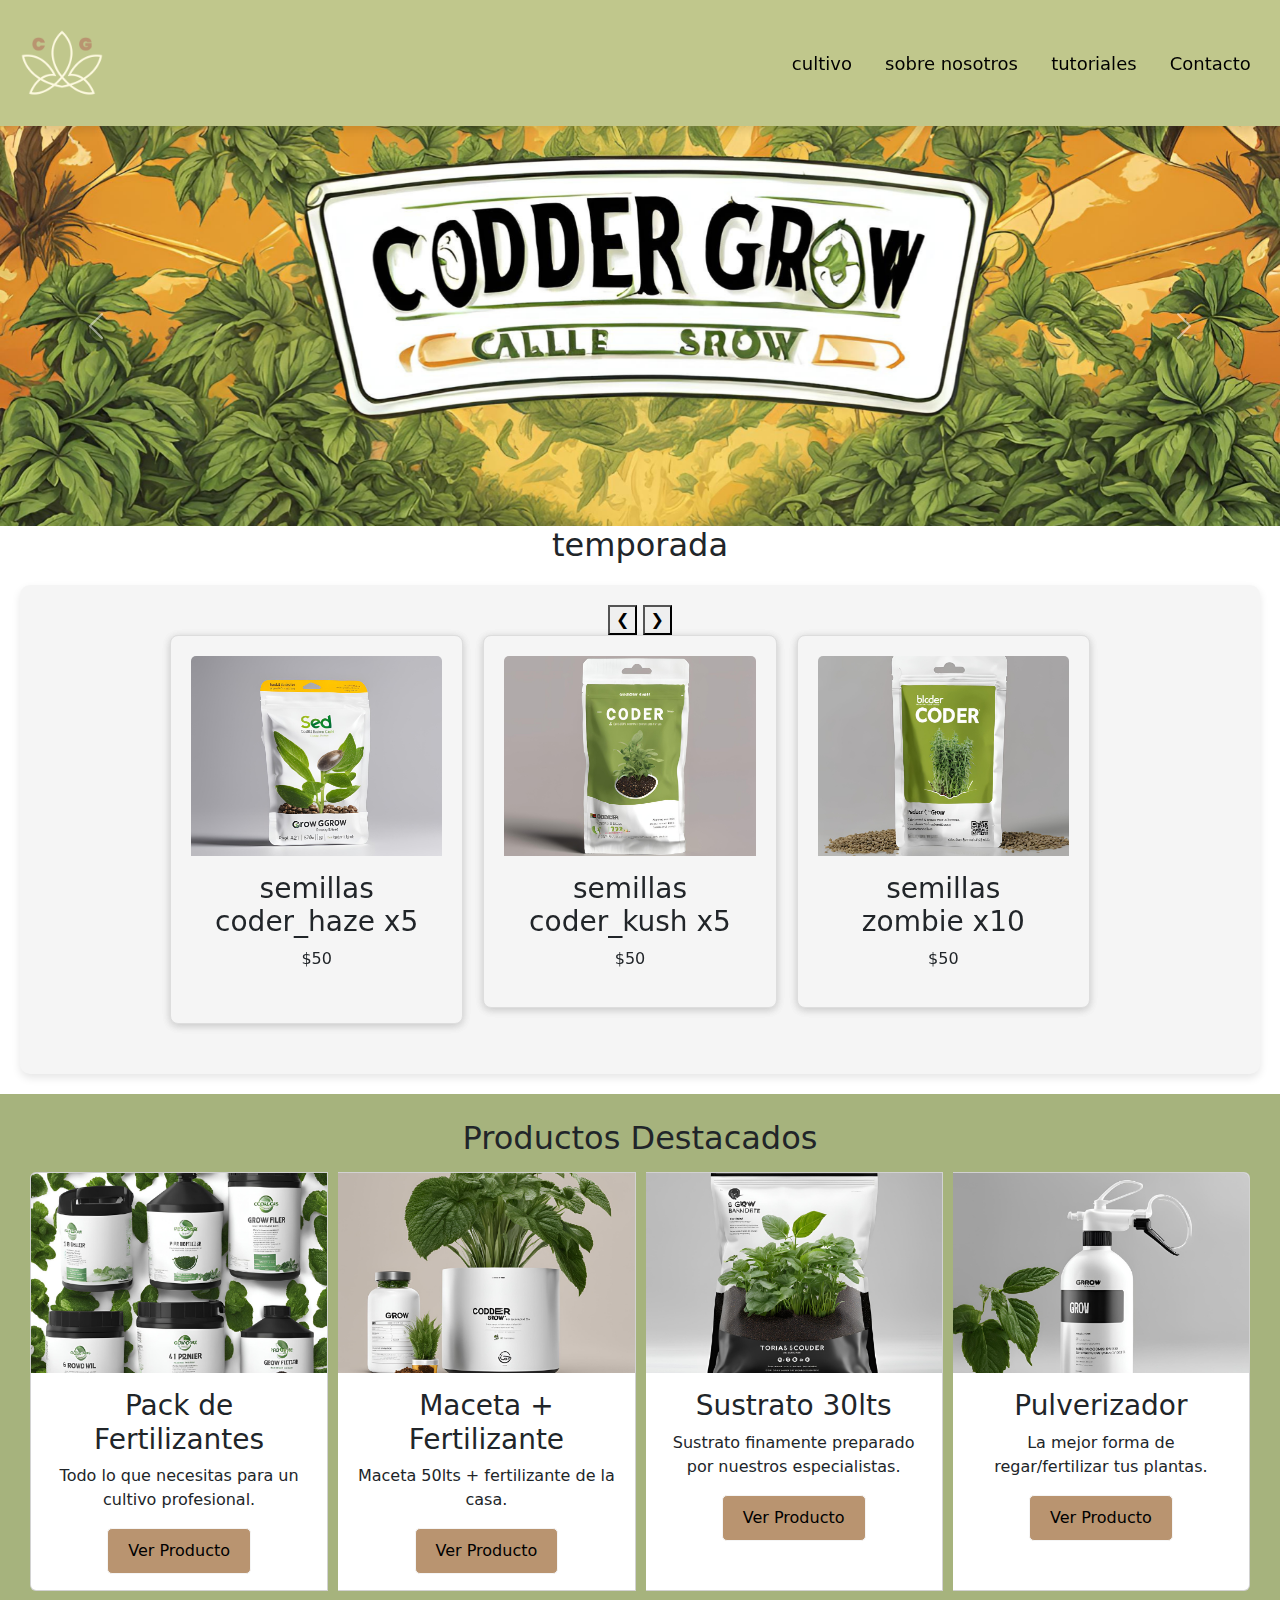
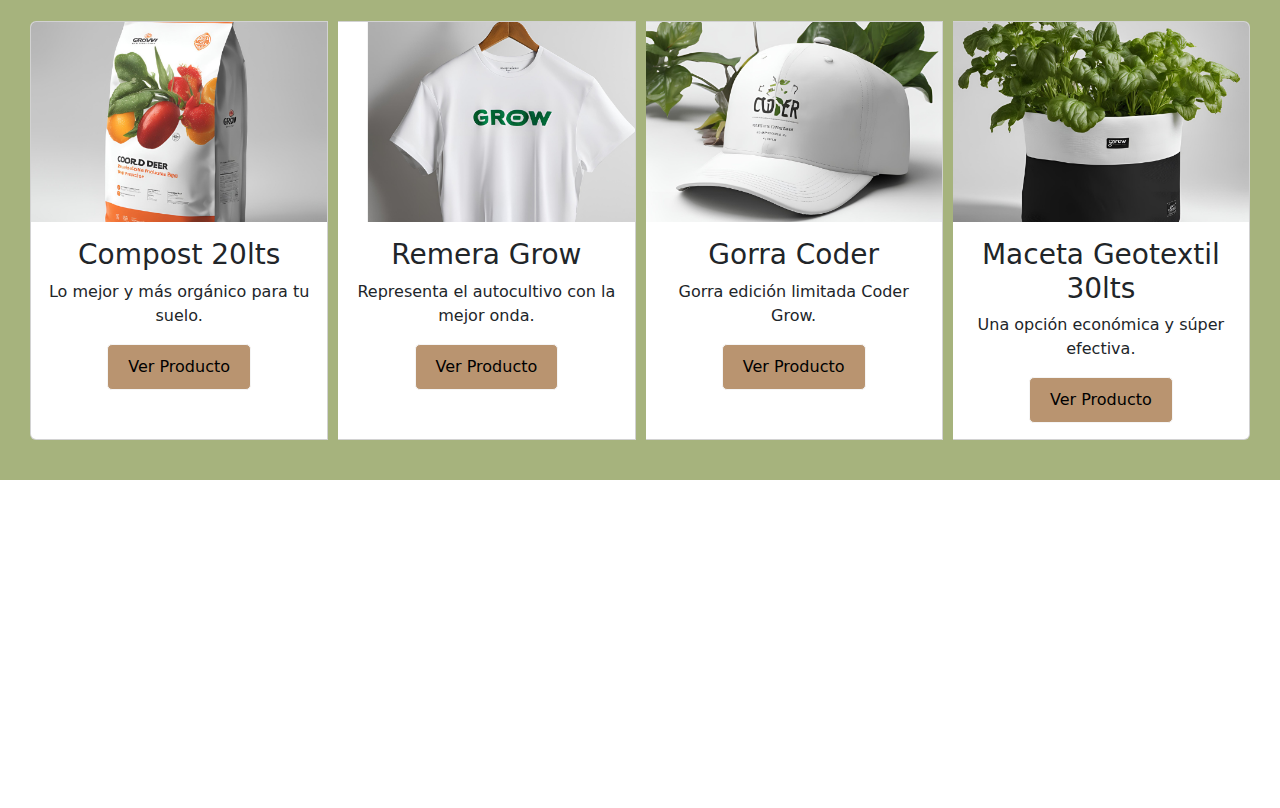
<file: index.html>
<!DOCTYPE html>
<html lang="en">
<head>
    <meta charset="UTF-8">
    <meta name="viewport" content="width=device-width, initial-scale=1.0">
    <title>Coder Grow</title>

    <meta name="description" content="transformamos nuestra experiencia en un espacio donde cualquiera pueda encontrar lo que necesita para hacer realidad su propio jardín.">
    <meta name="keywords" content="Growshop, cultivo, plantas, venta, tienda, productos">

    <!--css--BS-->
    <link href="https://cdn.jsdelivr.net/npm/bootstrap@5.3.0-alpha1/dist/css/bootstrap.min.css" rel="stylesheet">
    <link href="https://cdn.jsdelivr.net/npm/bootstrap@5.3.3/dist/css/bootstrap.min.css" rel="stylesheet"
    ntegrity="sha384-QWTKZyjpPEjISv5WaRU9OFeRpok6YctnYmDr5pNlyT2bRjXh0JMhjY6hW+ALEwIH" crossorigin="anonymous">
    <!--aos-->
    <link href="https://unpkg.com/aos@2.3.1/dist/aos.css" rel="stylesheet">
    <!--css-->
    <link rel="stylesheet" href="./css/stile.css">
</head>
<body>
    <!-- encabezado -->
    <header class="barra">
        <!-- Menu de nav Bootstrap -->
        <nav class="navegacion navbar navbar-expand-lg col-xl-12">
            <div class="container-fluid">
                <a class="navbar-brand" href="index.html">
                    <img class="logo col-xl-2" src="./medios/imagenes/logo.png" alt="logo de la pagina">
                </a>
                <button class="navbar-toggler ms-auto" type="button" data-bs-toggle="collapse"
                    data-bs-target="#navbarTogglerDemo03" aria-controls="navbarTogglerDemo03" aria-expanded="false"
                    aria-label="Toggle navigation">
                    <span class="navbar-toggler-icon"></span>
                </button>
                <div class="collapse navbar-collapse justify-content-end text-end" id="navbarTogglerDemo03">
                    <ul class="lista-nav nav col-xl-8">
                        <li class="nav-item ">
                            <a class="nav-link" aria-current="page" href="./page/cultivo.html">cultivo</a>
                        </li>
                        <li class="nav-item ">
                            <a class="nav-link" href="./page/sobre-nosotros.html">sobre nosotros</a>
                        </li>
                        <li class="nav-item ">
                            <a class="nav-link" href="./page/tutoriales.html">tutoriales</a>
                        </li>
                        <li class="nav-item ">
                            <a class="nav-link" href="./page/contacto.html">Contacto</a>
                        </li>
                    </ul>
                </div>
            </div>
        </nav>
    </header>
    <!-- banner titulo -->
    <main>
        <section>
            <div id="carouselExample" class="carousel slide">
                <div class="carousel-inner">
                    <div class="carousel-item active">
                        <img src="./medios/imagenes/banner_ia_1.png" class="d-block w-100" alt="...">
                    </div>
                    <div class="carousel-item">
                        <img src="./medios/imagenes/banner_ia_2.png" class="d-block w-100" alt="...">
                    </div>
                    <div class="carousel-item">
                        <img src="./medios/imagenes/banner_ia_3.png" class="d-block w-100" alt="...">
                    </div>
                </div>
                <button class="carousel-control-prev" type="button" data-bs-target="#carouselExample" data-bs-slide="prev">
                    <span class="carousel-control-prev-icon" aria-hidden="true"></span>
                    <span class="visually-hidden">Previous</span>
                </button>
                <button class="carousel-control-next" type="button" data-bs-target="#carouselExample" data-bs-slide="next">
                    <span class="carousel-control-next-icon" aria-hidden="true"></span>
                    <span class="visually-hidden">Next</span>
                </button>
            </div>
        </section>
    </main>
    <div class="text-center">
        <h2>temporada</h2>
        <section class="carrousel-temporada">
            <div class="carousel slide" id="carrousel-temporada">
                <div class="carousel-inner carousel-item">
                    <div class="carousel-container">
                        <div class="col-12 col-sm-4">
                            <div class="card">
                                <img src="./medios/imagenes/semillas_1.png" class="card-img-top" alt="maceta coder">
                                <div class="card-body text-center">
                                    <h3 class="card-title">semillas coder_haze x5</h3>
                                    <p class="cart-text">$50</p>
                                </div>
                            </div>
                        </div>
                    
                        <div class="col-12 col-sm-4">
                            <div class="card">
                                <img src="./medios/imagenes/semilla_2.png" class="card-img-top" alt="maceta coder">
                                <div class="card-body text-center">
                                    <h3 class="card-title">semillas coder_kush x5</h3>
                                    <p class="card-text">$50</p>
                                </div>
                            </div>
                        </div>
                    
                        <div class="col-12 col-sm-4">
                            <div class="card">
                                <img src="./medios/imagenes/semillas_3.png" class="card-img-top" alt="maceta coder">
                                <div class="card-body text-center">
                                    <h3 class="card-title">semillas zombie x10</h3>
                                    <p class="card-text">$50</p>
                                </div>
                            </div>
                        </div>
                    </div>
                    
                </div>
                <div class="carousel-inner carousel-item">
                    <div class="carousel-container">
                        <div class="col-12 col-sm-4">
                            <div class="card">
                                <img src="./medios/imagenes/semillas_1.png" class="card-img-top" alt="maceta coder">
                                <div class="card-body text-center">
                                    <h3 class="card-title">semillas coder_haze x5</h3>
                                    <p class="cart-text">$50</p>
                                </div>
                            </div>
                        </div>
                
                        <div class="col-12 col-sm-4">
                            <div class="card">
                                <img src="./medios/imagenes/semilla_2.png" class="card-img-top" alt="maceta coder">
                                <div class="card-body text-center">
                                    <h3 class="card-title">semillas coder_kush x5</h3>
                                    <p class="card-text">$50</p>
                                </div>
                            </div>
                        </div>
                
                        <div class="col-12 col-sm-4">
                            <div class="card">
                                <img src="./medios/imagenes/semillas_3.png" class="card-img-top" alt="maceta coder">
                                <div class="card-body text-center">
                                    <h3 class="card-title">semillas zombie x10</h3>
                                    <p class="card-text">$50</p>
                                </div>
                            </div>
                        </div>
                    </div>
                </div>
                <button class="prev" aria-label="Previous slide" data-bs-target="carrousel-temporada" data-bs-slide="prev" onclick="moveCarousel(-1)">&#10094;
                        <span class="visually-hidden">Previous</span>
                    </button>
                    <button class="next" aria-label="Next slide" data-bs-target="carrousel-temporada" data-bs-slide="next" onclick="moveCarousel(1)">&#10095;
                        <span class="visually-hidden">Next</span>
                    </button>
            </div>
        </section>
    </div>
    <div class="contenedor">
        <article class="col-xl-12 destaca">
            <h2 class="modal-title">Productos Destacados</h2>
            <div class="card-group">
                <div class="card col-12 col-sm-6 col-md-6 col-lg-3">
                    <img src="./medios/imagenes/linea_fertilizantes.png" class="card-img-top" alt="Pack de fertilizantes">
                    <div class="card-body">
                        <h3 class="card-title">Pack de Fertilizantes</h3>
                        <p class="card-text">Todo lo que necesitas para un cultivo profesional.</p>
                        <a href="#" class="btn btn-primary">Ver Producto</a>
                    </div>
                </div>
                <div class="card col-12 col-sm-6 col-md-6 col-lg-3">
                    <img src="./medios/imagenes/maceta_50lts_coder.png" class="card-img-top" alt="Maceta 50lts">
                    <div class="card-body">
                        <h3 class="card-title">Maceta + Fertilizante</h3>
                        <p class="card-text">Maceta 50lts + fertilizante de la casa.</p>
                        <a href="#" class="btn btn-primary">Ver Producto</a>
                    </div>
                </div>
                <div class="card col-12 col-sm-6 col-md-6 col-lg-3">
                    <img src="./medios/imagenes/sustrato_bolsanegra_coder.png" class="card-img-top" alt="Sustrato 30lts">
                    <div class="card-body">
                        <h3 class="card-title">Sustrato 30lts</h3>
                        <p class="card-text">Sustrato finamente preparado por nuestros especialistas.</p>
                        <a href="#" class="btn btn-primary">Ver Producto</a>
                    </div>
                </div>
                <div class="card col-12 col-sm-6 col-md-6 col-lg-3">
                    <img src="./medios/imagenes/pulverizador_coder.png" class="card-img-top" alt="Pulverizador">
                    <div class="card-body">
                        <h3 class="card-title">Pulverizador</h3>
                        <p class="card-text">La mejor forma de regar/fertilizar tus plantas.</p>
                        <a href="#" class="btn btn-primary">Ver Producto</a>
                    </div>
                </div>
            </div>
            <div class="card-group">
                <div class="card col-12 col-sm-6 col-md-6 col-lg-3">
                    <img src="./medios/imagenes/compost_coder.png" class="card-img-top" alt="Compost 20lts">
                    <div class="card-body">
                        <h3 class="card-title">Compost 20lts</h3>
                        <p class="card-text">Lo mejor y más orgánico para tu suelo.</p>
                        <a href="#" class="btn btn-primary">Ver Producto</a>
                    </div>
                </div>
                <div class="card col-12 col-sm-6 col-md-6 col-lg-3">
                    <img src="./medios/imagenes/remera_grow.png" class="card-img-top" alt="Remera Grow">
                    <div class="card-body">
                        <h3 class="card-title">Remera Grow</h3>
                        <p class="card-text">Representa el autocultivo con la mejor onda.</p>
                        <a href="#" class="btn btn-primary">Ver Producto</a>
                    </div>
                </div>
                <div class="card col-12 col-sm-6 col-md-6 col-lg-3">
                    <img src="./medios/imagenes/gorra_coder.png" class="card-img-top" alt="Gorra Coder">
                    <div class="card-body">
                        <h3 class="card-title">Gorra Coder</h3>
                        <p class="card-text">Gorra edición limitada Coder Grow.</p>
                        <a href="#" class="btn btn-primary">Ver Producto</a>
                    </div>
                </div>
                <div class="card col-12 col-sm-6 col-md-6 col-lg-3">
                    <img src="./medios/imagenes/geotextil_bicolor.png" class="card-img-top" alt="Maceta Geotextil 30lts">
                    <div class="card-body">
                        <h3 class="card-title">Maceta Geotextil 30lts</h3>
                        <p class="card-text">Una opción económica y súper efectiva.</p>
                        <a href="#" class="btn btn-primary">Ver Producto</a>
                    </div>
                </div>
            </div>
        </article>
    </div>
    <footer class="col-12 barra_footer" data-aos="fade-up">
        <div class="container-fluid justify-content-between">
            <a href="index.html">
                <img class="logo-footer" src="./medios/imagenes/logo.png" alt="logo de la pagina">
            </a>
            <nav class="navegacion-footer">
                <ul class="lista-nav-footer">
                    <li class="nav-item">
                        <a href="https://wa.me/54113356689" class="nav-link"><img src="./medios/imagenes/logowpp.png"
                                alt="WhatsApp" class="icon-footer"></a>
                    </li>
                    <li class="nav-item">
                        <a href="https://www.instagram.com/codergrowshop_lp/" class="nav-link"><img
                                src="./medios/imagenes/logoig.png" alt="Instagram" class="icon-footer"></a>
                    </li>
                    <li class="nav-item">
                        <a href="tel:+54115467809" class="nav-link"><img src="./medios/imagenes/telefono_negro.png"
                                alt="Teléfono" class="icon-footer"></a>
                    </li>
                </ul>
            </nav>
        </div>
        <div class="text-center py-2">
            <p class="mb-0">© 2024 Coder Grow</p>
        </div>
    </footer>
    <!--js--BS-->
    <script src="https://cdn.jsdelivr.net/npm/bootstrap@5.3.3/dist/js/bootstrap.bundle.min.js"
    integrity="sha384-YvpcrYf0tY3lHB60NNkmXc5s9fDVZLESaAA55NDzOxhy9GkcIdslK1eN7N6jIeHz"
    crossorigin="anonymous"></script>
    <!--js--aos-->
    <script src="https://unpkg.com/aos@2.3.1/dist/aos.js"></script>
    <script>
        AOS.init();
    </script>
</body>
</html>
</file>
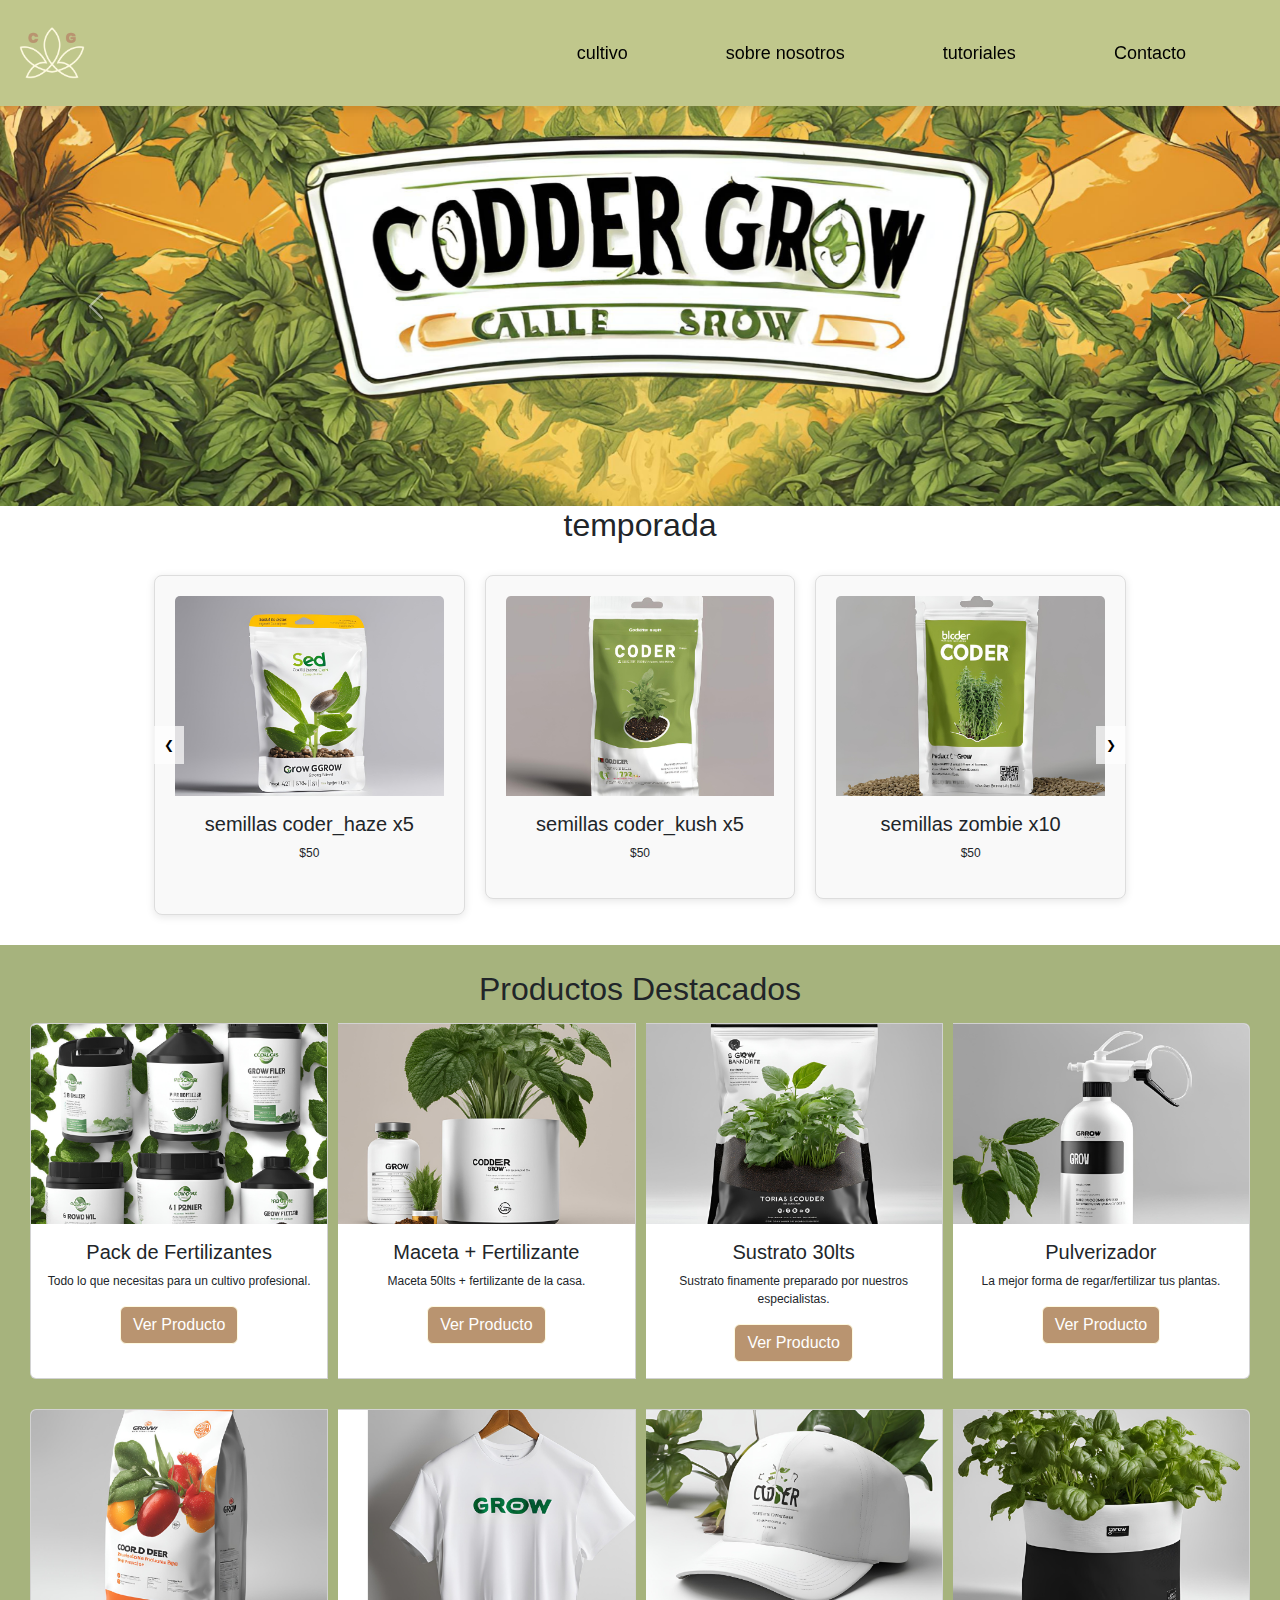
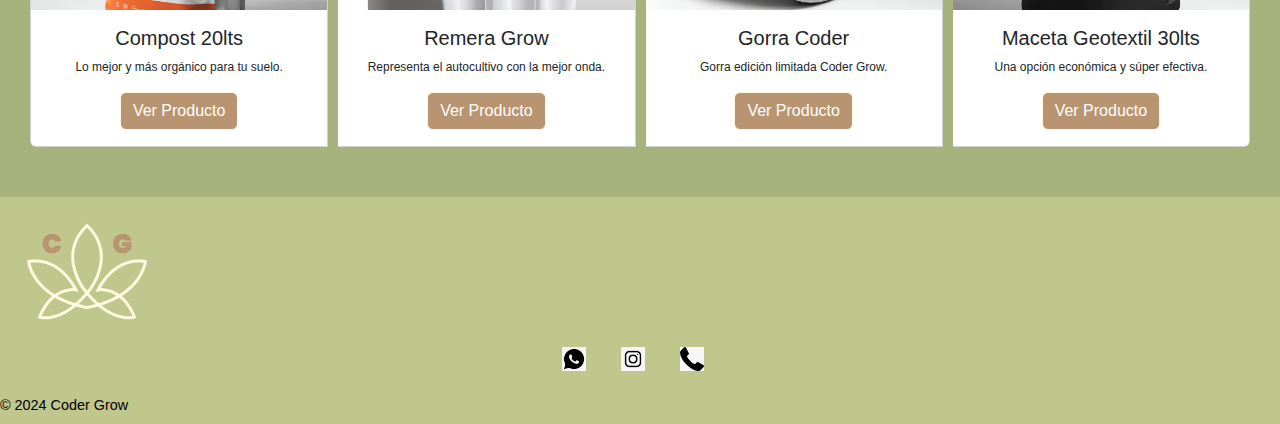
<file: curso/index.html>
<!DOCTYPE html>
<html lang="en">
<head>
    <meta charset="UTF-8">
    <meta name="viewport" content="width=device-width, initial-scale=1.0">
    <title>coder grow</title>
    <!--css--BS-->
    <link href="https://cdn.jsdelivr.net/npm/bootstrap@5.3.0-alpha1/dist/css/bootstrap.min.css" rel="stylesheet">
    <link href="https://cdn.jsdelivr.net/npm/bootstrap@5.3.3/dist/css/bootstrap.min.css" rel="stylesheet"
    ntegrity="sha384-QWTKZyjpPEjISv5WaRU9OFeRpok6YctnYmDr5pNlyT2bRjXh0JMhjY6hW+ALEwIH" crossorigin="anonymous">
    <!--css-->
    <link rel="stylesheet" href="./css/style.css">
</head>
<body>
    <!-- encabezado -->
    <header class="barra">
        <!-- Menu de nav Bootstrap -->
        <nav class="navegacion navbar navbar-expand-lg col-xl-12">
            <div class="container-fluid">
                <a class="navbar-brand" href="index.html">
                    <img class="logo col-xl-2" src="./medios/imagenes/logo.png" alt="logo de la pagina">
                </a>
                <button class="navbar-toggler ms-auto" type="button" data-bs-toggle="collapse"
                    data-bs-target="#navbarTogglerDemo03" aria-controls="navbarTogglerDemo03" aria-expanded="false"
                    aria-label="Toggle navigation">
                    <span class="navbar-toggler-icon"></span>
                </button>
                <div class="collapse navbar-collapse justify-content-end text-end" id="navbarTogglerDemo03">
                    <ul class="lista-nav nav col-xl-8">
                        <li class="nav-item ">
                            <a class="nav-link" aria-current="page" href="./page/cultivo.html">cultivo</a>
                        </li>
                        <li class="nav-item ">
                            <a class="nav-link" href="./page/sobre-nosotros.html">sobre nosotros</a>
                        </li>
                        <li class="nav-item ">
                            <a class="nav-link" href="./page/tutoriales.html">tutoriales</a>
                        </li>
                        <li class="nav-item ">
                            <a class="nav-link" href="./page/contacto.html">Contacto</a>
                        </li>
                    </ul>
                </div>
            </div>
        </nav>
    </header>
    <!-- banner titulo -->
    <main>
        <section>
            <div id="carouselExample" class="carousel slide">
                <div class="carousel-inner">
                    <div class="carousel-item active">
                        <img src="./medios/imagenes/banner_ia_1.png" class="d-block w-100" alt="...">
                    </div>
                    <div class="carousel-item">
                        <img src="./medios/imagenes/banner_ia_2.png" class="d-block w-100" alt="...">
                    </div>
                    <div class="carousel-item">
                        <img src="./medios/imagenes/banner_ia_3.png" class="d-block w-100" alt="...">
                    </div>
                </div>
                <button class="carousel-control-prev" type="button" data-bs-target="#carouselExample" data-bs-slide="prev">
                    <span class="carousel-control-prev-icon" aria-hidden="true"></span>
                    <span class="visually-hidden">Previous</span>
                </button>
                <button class="carousel-control-next" type="button" data-bs-target="#carouselExample" data-bs-slide="next">
                    <span class="carousel-control-next-icon" aria-hidden="true"></span>
                    <span class="visually-hidden">Next</span>
                </button>
            </div>
        </section>
    </main>
    <div class="text-center">
        <h2>temporada</h2>
        <section class="carrousel-temporada">
            <div class="carousel slide" id="carrouseltemporada">
                <div class="carousel-inner">
                    <div class="carousel-container">
                        <div class="col-12 col-sm-4">
                            <div class="card">
                                <img src="./medios/imagenes/semillas_1.png" class="card-img-top" alt="maceta coder">
                                <div class="card-body text-center">
                                    <h5 class="card-title">semillas coder_haze x5</h5>
                                    <p class="cart-text">$50</p>
                                </div>
                            </div>
                        </div>
                    
                        <div class="col-12 col-sm-4">
                            <div class="card">
                                <img src="./medios/imagenes/semilla_2.png" class="card-img-top" alt="maceta coder">
                                <div class="card-body text-center">
                                    <h5 class="card-title">semillas coder_kush x5</h5>
                                    <p class="card-text">$50</p>
                                </div>
                            </div>
                        </div>
                    
                        <div class="col-12 col-sm-4">
                            <div class="card">
                                <img src="./medios/imagenes/semillas_3.png" class="card-img-top" alt="maceta coder">
                                <div class="card-body text-center">
                                    <h5 class="card-title">semillas zombie x10</h5>
                                    <p class="card-text">$50</p>
                                </div>
                            </div>
                        </div>
                    
                </div>
                
                    <button class="prev" aria-label="Previous slide" data-bs-target="carrouseltemporada" data-bs-slide="prev" onclick="moveCarousel(-1)">&#10094;
                        <span class="visually-hidden">Previous</span>
                    </button>
                    <button class="next" aria-label="Next slide" data-bs-target="carrouseltemporada" data-bs-slide="next" onclick="moveCarousel(1)">&#10095;
                        <span class="visually-hidden">Next</span>
                    </button>
                </div>
            </div>
        </section>
    </div>
    <div class="contenedor">
        <article class="col-xl-12 destaca">
            <h2 class="modal-title">Productos Destacados</h2>
            <div class="card-group">
                <div class="card col-12 col-sm-6 col-md-6 col-lg-3">
                    <img src="./medios/imagenes/linea_fertilizantes.png" class="card-img-top" alt="Pack de fertilizantes">
                    <div class="card-body">
                        <h5 class="card-title">Pack de Fertilizantes</h5>
                        <p class="card-text">Todo lo que necesitas para un cultivo profesional.</p>
                        <a href="#" class="btn btn-primary">Ver Producto</a>
                    </div>
                </div>
                <div class="card col-12 col-sm-6 col-md-6 col-lg-3">
                    <img src="./medios/imagenes/maceta_50lts_coder.png" class="card-img-top" alt="Maceta 50lts">
                    <div class="card-body">
                        <h5 class="card-title">Maceta + Fertilizante</h5>
                        <p class="card-text">Maceta 50lts + fertilizante de la casa.</p>
                        <a href="#" class="btn btn-primary">Ver Producto</a>
                    </div>
                </div>
                <div class="card col-12 col-sm-6 col-md-6 col-lg-3">
                    <img src="./medios/imagenes/sustrato_bolsanegra_coder.png" class="card-img-top" alt="Sustrato 30lts">
                    <div class="card-body">
                        <h5 class="card-title">Sustrato 30lts</h5>
                        <p class="card-text">Sustrato finamente preparado por nuestros especialistas.</p>
                        <a href="#" class="btn btn-primary">Ver Producto</a>
                    </div>
                </div>
                <div class="card col-12 col-sm-6 col-md-6 col-lg-3">
                    <img src="./medios/imagenes/pulverizador_coder.png" class="card-img-top" alt="Pulverizador">
                    <div class="card-body">
                        <h5 class="card-title">Pulverizador</h5>
                        <p class="card-text">La mejor forma de regar/fertilizar tus plantas.</p>
                        <a href="#" class="btn btn-primary">Ver Producto</a>
                    </div>
                </div>
            </div>
            <div class="card-group">
                <div class="card col-12 col-sm-6 col-md-6 col-lg-3">
                    <img src="./medios/imagenes/compost_coder.png" class="card-img-top" alt="Compost 20lts">
                    <div class="card-body">
                        <h5 class="card-title">Compost 20lts</h5>
                        <p class="card-text">Lo mejor y más orgánico para tu suelo.</p>
                        <a href="#" class="btn btn-primary">Ver Producto</a>
                    </div>
                </div>
                <div class="card col-12 col-sm-6 col-md-6 col-lg-3">
                    <img src="./medios/imagenes/remera_grow.png" class="card-img-top" alt="Remera Grow">
                    <div class="card-body">
                        <h5 class="card-title">Remera Grow</h5>
                        <p class="card-text">Representa el autocultivo con la mejor onda.</p>
                        <a href="#" class="btn btn-primary">Ver Producto</a>
                    </div>
                </div>
                <div class="card col-12 col-sm-6 col-md-6 col-lg-3">
                    <img src="./medios/imagenes/gorra_coder.png" class="card-img-top" alt="Gorra Coder">
                    <div class="card-body">
                        <h5 class="card-title">Gorra Coder</h5>
                        <p class="card-text">Gorra edición limitada Coder Grow.</p>
                        <a href="#" class="btn btn-primary">Ver Producto</a>
                    </div>
                </div>
                <div class="card col-12 col-sm-6 col-md-6 col-lg-3">
                    <img src="./medios/imagenes/geotextil_bicolor.png" class="card-img-top" alt="Maceta Geotextil 30lts">
                    <div class="card-body">
                        <h5 class="card-title">Maceta Geotextil 30lts</h5>
                        <p class="card-text">Una opción económica y súper efectiva.</p>
                        <a href="#" class="btn btn-primary">Ver Producto</a>
                    </div>
                </div>
            </div>
        </article>
    </div>
    <footer class="col-12 barra_footer">
        <div class="container-fluid justify-content-between">
            <a href="index.html">
                <img class="logo-footer" src="./medios/imagenes/logo.png" alt="logo de la pagina">
            </a>
            <nav class="navegacion-footer">
                <ul class="lista-nav-footer">
                    <li class="nav-item">
                        <a href="https://wa.me/54113356689" class="nav-link"><img src="./medios/imagenes/logowpp.png"
                                alt="WhatsApp" class="icon-footer"></a>
                    </li>
                    <li class="nav-item">
                        <a href="https://www.instagram.com/codergrowshop_lp/" class="nav-link"><img
                                src="./medios/imagenes/logoig.png" alt="Instagram" class="icon-footer"></a>
                    </li>
                    <li class="nav-item">
                        <a href="tel:+54115467809" class="nav-link"><img src="./medios/imagenes/telefono_negro.png"
                                alt="Teléfono" class="icon-footer"></a>
                    </li>
                </ul>
            </nav>
        </div>
        <div class="text-center py-2">
            <p class="mb-0">© 2024 Coder Grow</p>
        </div>
    </footer>
    <!--js--BS-->
    <script src="https://cdn.jsdelivr.net/npm/bootstrap@5.3.3/dist/js/bootstrap.bundle.min.js"
    integrity="sha384-YvpcrYf0tY3lHB60NNkmXc5s9fDVZLESaAA55NDzOxhy9GkcIdslK1eN7N6jIeHz"
    crossorigin="anonymous"></script>
</body>
</html>
</file>
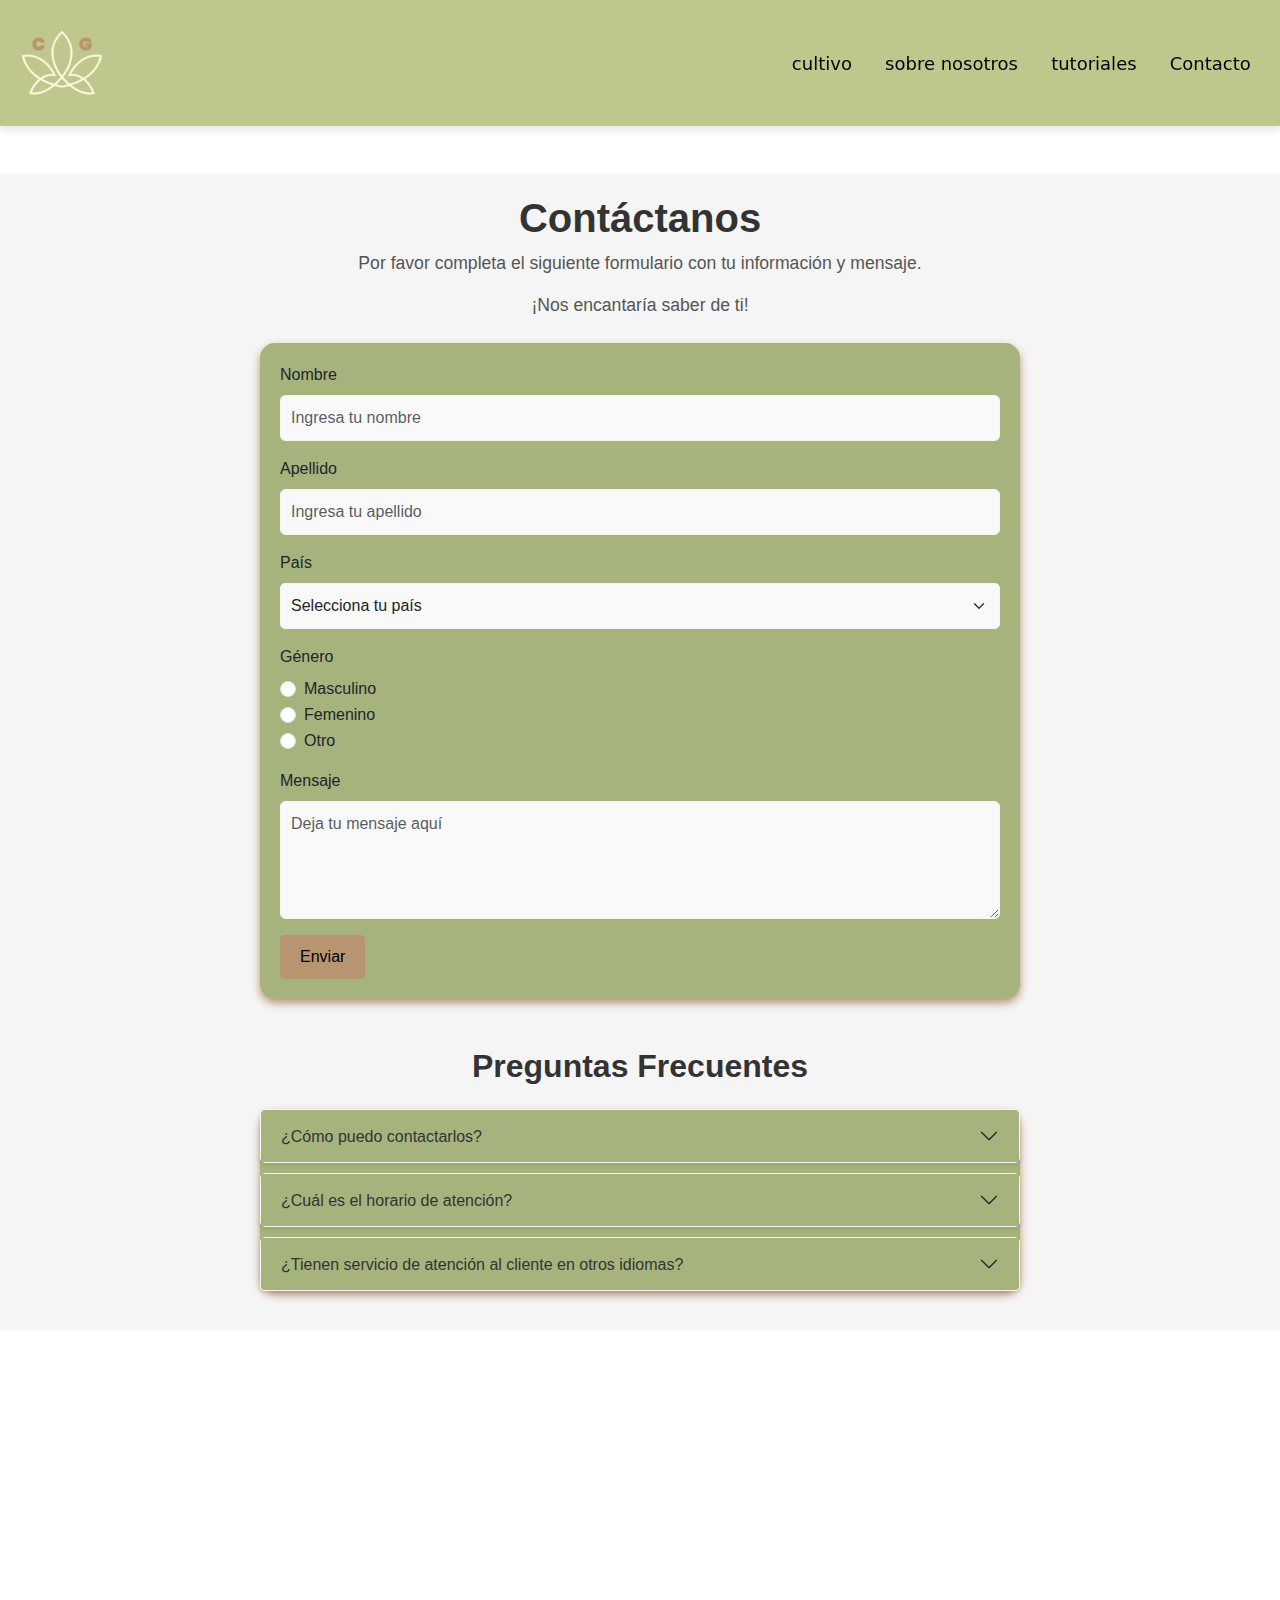
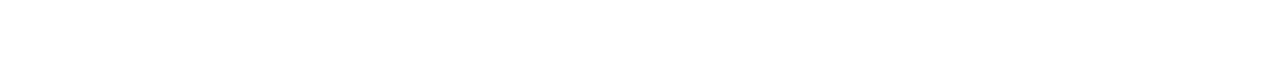
<file: page/contacto.html>
<!DOCTYPE html>
<html lang="en">
<head>
    <meta charset="UTF-8">
    <meta name="viewport" content="width=device-width, initial-scale=1.0">
    <title>Contacto-Coder Grow</title>

    <meta name="keywords" content="Growshop, formulario, contacto, preguntas, opinion, devolucion">

    <!--css--BS-->
    <link href="https://cdn.jsdelivr.net/npm/bootstrap@5.3.3/dist/css/bootstrap.min.css" rel="stylesheet"
    ntegrity="sha384-QWTKZyjpPEjISv5WaRU9OFeRpok6YctnYmDr5pNlyT2bRjXh0JMhjY6hW+ALEwIH" crossorigin="anonymous">
    <!--aos-->
    <link href="https://unpkg.com/aos@2.3.1/dist/aos.css" rel="stylesheet">
    <!--css-->
    <link rel="stylesheet" href="../css/stile.css">

</head>
<body>
    <!-- encabezado -->
    <header class="barra">
        <nav class="navegacion navbar navbar-expand-lg col-xl-12">
            <div class="container-fluid">
                <a class="navbar-brand" href="../index.html">
                    <img class="logo col-xl-2" src="../medios/imagenes/logo.png" alt="logo de la pagina">
                </a>
                <button class="navbar-toggler ms-auto" type="button" data-bs-toggle="collapse"
                    data-bs-target="#navbarTogglerDemo03" aria-controls="navbarTogglerDemo03" aria-expanded="false"
                    aria-label="Toggle navigation">
                    <span class="navbar-toggler-icon"></span>
                </button>
                <div class="collapse navbar-collapse justify-content-end text-end" id="navbarTogglerDemo03">
                    <ul class="lista-nav nav col-xl-8">
                        <li class="nav-item ">
                            <a class="nav-link" aria-current="page" href="cultivo.html">cultivo</a>
                        </li>
                        <li class="nav-item ">
                            <a class="nav-link" href="sobre-nosotros.html">sobre nosotros</a>
                        </li>
                        <li class="nav-item ">
                            <a class="nav-link" href="tutoriales.html">tutoriales</a>
                        </li>
                        <li class="nav-item ">
                            <a class="nav-link" href="contacto.html">Contacto</a>
                        </li>
                    </ul>
                </div>
            </div>
        </nav>
    </header>
    <section class="contacto">
        <div class="container mt-5">
            <div class="text-center mb-4">
                <h1>Contáctanos</h1>
                <p>Por favor completa el siguiente formulario con tu información y mensaje.</p>
                <p>¡Nos encantaría saber de ti!</p>
            </div>
            <div class="form-container">
                <form>
                    <div class="mb-3">
                        <label for="nombre" class="form-label">Nombre</label>
                        <input type="text" class="form-control" id="nombre" placeholder="Ingresa tu nombre">
                    </div>
                    <div class="mb-3">
                        <label for="apellido" class="form-label">Apellido</label>
                        <input type="text" class="form-control" id="apellido" placeholder="Ingresa tu apellido">
                    </div>
                    <div class="mb-3">
                        <label for="pais" class="form-label">País</label>
                        <select class="form-select" id="pais">
                            <option selected>Selecciona tu país</option>
                            <option value="1">Argentina</option>
                            <option value="2">Chile</option>
                            <option value="3">Uruguay</option>
                            <option value="4">Otro</option>
                        </select>
                    </div>
                    <div class="mb-3">
                        <label class="form-label">Género</label>
                        <div class="form-check">
                            <input class="form-check-input" type="radio" name="genero" id="genero1" value="masculino">
                            <label class="form-check-label" for="genero1">Masculino</label>
                        </div>
                        <div class="form-check">
                            <input class="form-check-input" type="radio" name="genero" id="genero2" value="femenino">
                            <label class="form-check-label" for="genero2">Femenino</label>
                        </div>
                        <div class="form-check">
                            <input class="form-check-input" type="radio" name="genero" id="genero3" value="otro">
                            <label class="form-check-label" for="genero3">Otro</label>
                        </div>
                    </div>
                    <div class="mb-3">
                        <label for="mensaje" class="form-label">Mensaje</label>
                        <textarea class="form-control" id="mensaje" rows="4" placeholder="Deja tu mensaje aquí"></textarea>
                    </div>
                    <button type="submit" class="btn btn-primary">Enviar</button>
                </form>
            </div>
            <div class="mt-5">
                <h2 class="text-center mb-4">Preguntas Frecuentes</h2>
                <div class="accordion-container">
                    <div class="accordion" id="accordionExample">
                        <div class="accordion-item">
                            <h2 class="accordion-header" id="faq1Heading">
                                <button class="accordion-button collapsed" type="button" data-bs-toggle="collapse"
                                    data-bs-target="#faq1" aria-expanded="false" aria-controls="faq1">
                                    ¿Cómo puedo contactarlos?
                                </button>
                            </h2>
                            <div id="faq1" class="accordion-collapse collapse" aria-labelledby="faq1Heading"
                                data-bs-parent="#faqAccordion">
                                <div class="accordion-body">
                                    Puedes contactarnos a través del formulario de contacto en esta página o enviarnos un email a
                                    soporte@empresa.com.
                                </div>
                            </div>
                        </div>
                        <div class="accordion-item">
                            <h2 class="accordion-header" id="faq2Heading">
                                <button class="accordion-button collapsed" type="button" data-bs-toggle="collapse"
                                    data-bs-target="#faq2" aria-expanded="false" aria-controls="faq2">
                                    ¿Cuál es el horario de atención?
                                </button>
                            </h2>
                            <div id="faq2" class="accordion-collapse collapse" aria-labelledby="faq2Heading"
                                data-bs-parent="#faqAccordion">
                                <div class="accordion-body">
                                    Nuestro horario de atención es de lunes a viernes de 9:00 a 18:00 horas.
                                </div>
                            </div>
                        </div>
                        <div class="accordion-item">
                            <h2 class="accordion-header" id="faq3Heading">
                                <button class="accordion-button collapsed" type="button" data-bs-toggle="collapse"
                                    data-bs-target="#faq3" aria-expanded="false" aria-controls="faq3">
                                    ¿Tienen servicio de atención al cliente en otros idiomas?
                                </button>
                            </h2>
                            <div id="faq3" class="accordion-collapse collapse" aria-labelledby="faq3Heading"
                                data-bs-parent="#faqAccordion">
                                <div class="accordion-body">
                                    Sí, ofrecemos atención en español e inglés. Puedes seleccionar tu preferencia al momento de
                                    contactarnos.
                                </div>
                            </div>
                        </div>
                    </div>
                </div>
            </div>
        </div>
    </section>
    <footer class="col-12 barra_footer" data-aos="fade-up">
        <div class="container-fluid justify-content-between">
            <a href="../index.html">
                <img class="logo-footer" src="../medios/imagenes/logo.png" alt="logo de la pagina">
            </a>
            <nav class="navegacion-footer">
                <ul class="lista-nav-footer">
                    <li class="nav-item">
                        <a href="https://wa.me/54113356689" class="nav-link"><img src="../medios/imagenes/logowpp.png"
                                alt="WhatsApp" class="icon-footer"></a>
                    </li>
                    <li class="nav-item">
                        <a href="https://www.instagram.com/codergrowshop_lp/" class="nav-link"><img
                                src="../medios/imagenes/logoig.png" alt="Instagram" class="icon-footer"></a>
                    </li>
                    <li class="nav-item">
                        <a href="tel:+54115467809" class="nav-link"><img src="../medios/imagenes/telefono_negro.png"
                                alt="Teléfono" class="icon-footer"></a>
                    </li>
                </ul>
            </nav>
        </div>
        <div class="text-center py-2">
            <p class="mb-0">© 2024 Coder Grow</p>
        </div>
    </footer>
    <!--js--BS-->
    <script src="https://cdn.jsdelivr.net/npm/bootstrap@5.3.3/dist/js/bootstrap.bundle.min.js"
    integrity="sha384-YvpcrYf0tY3lHB60NNkmXc5s9fDVZLESaAA55NDzOxhy9GkcIdslK1eN7N6jIeHz"
    crossorigin="anonymous"></script>
    <!--js--aos-->
    <script src="https://unpkg.com/aos@2.3.1/dist/aos.js"></script>
    <script>
        AOS.init();
    </script>
</body>
</html>
</file>
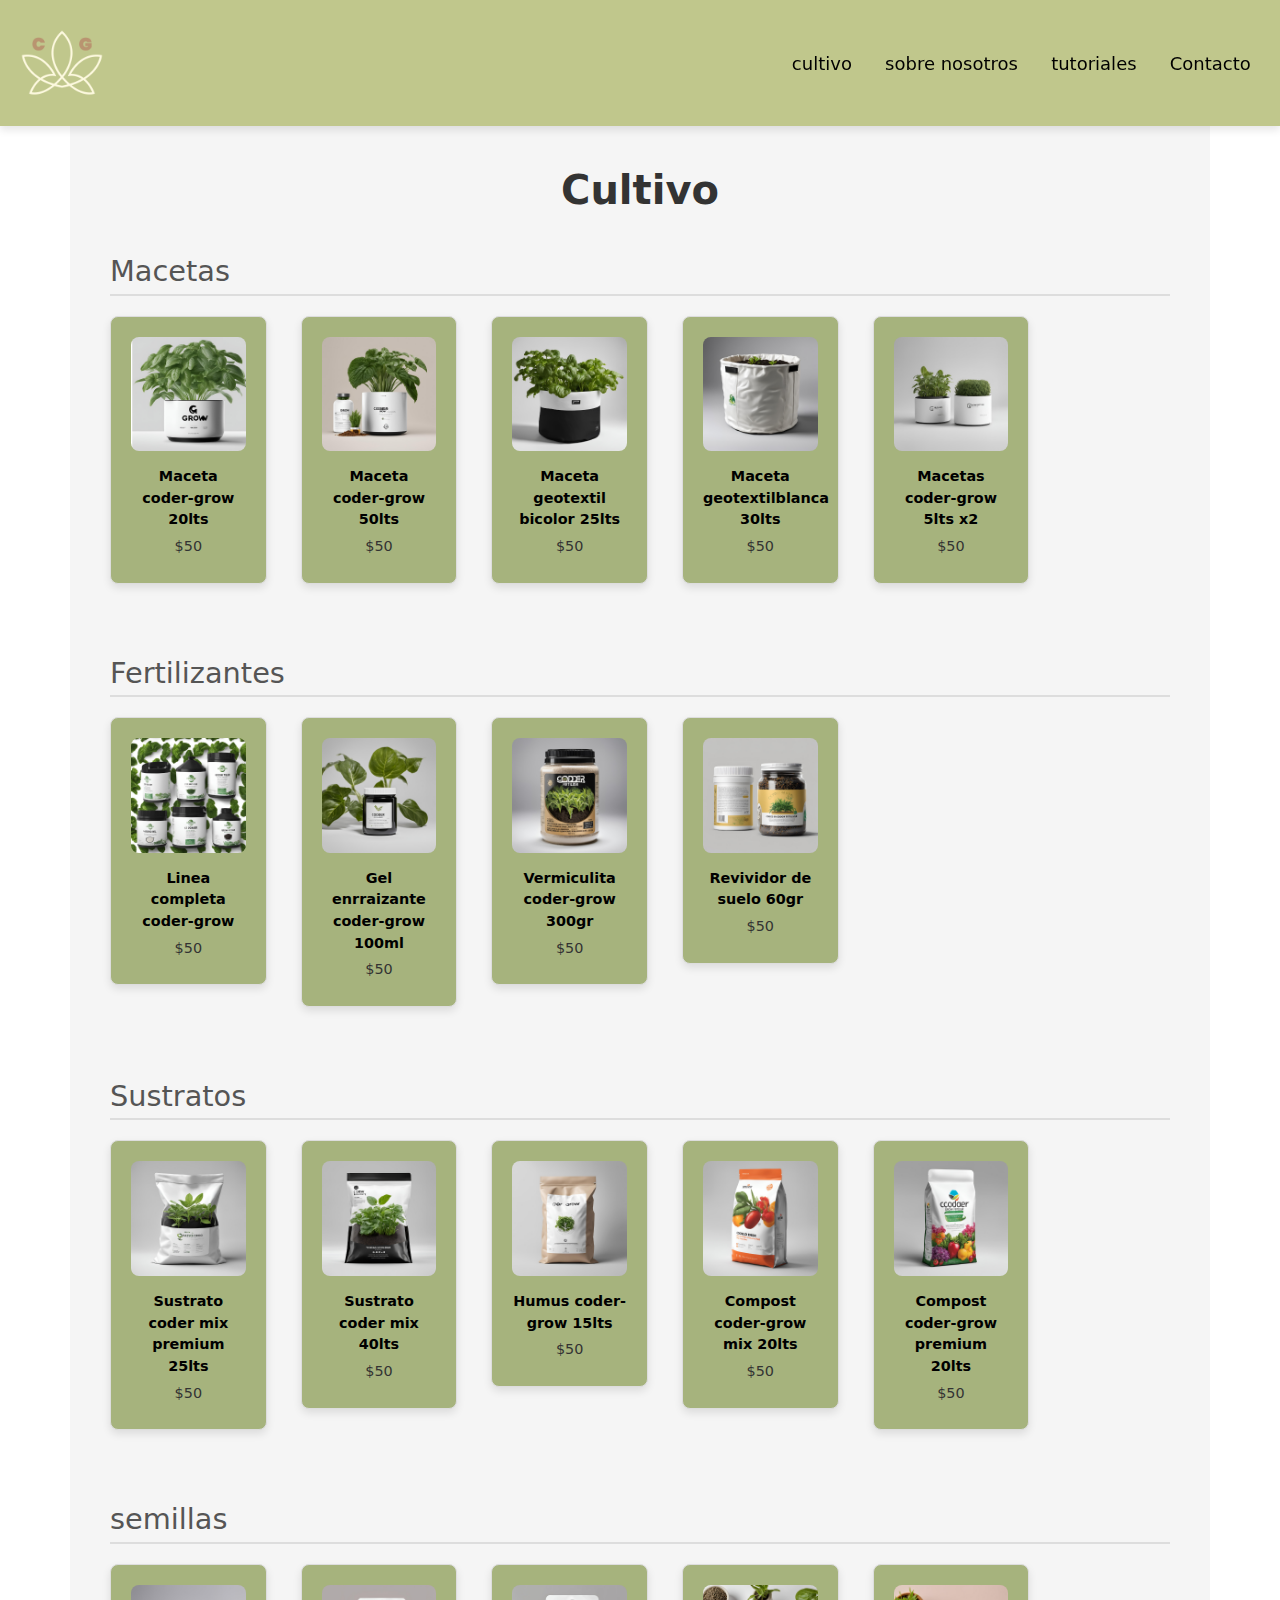
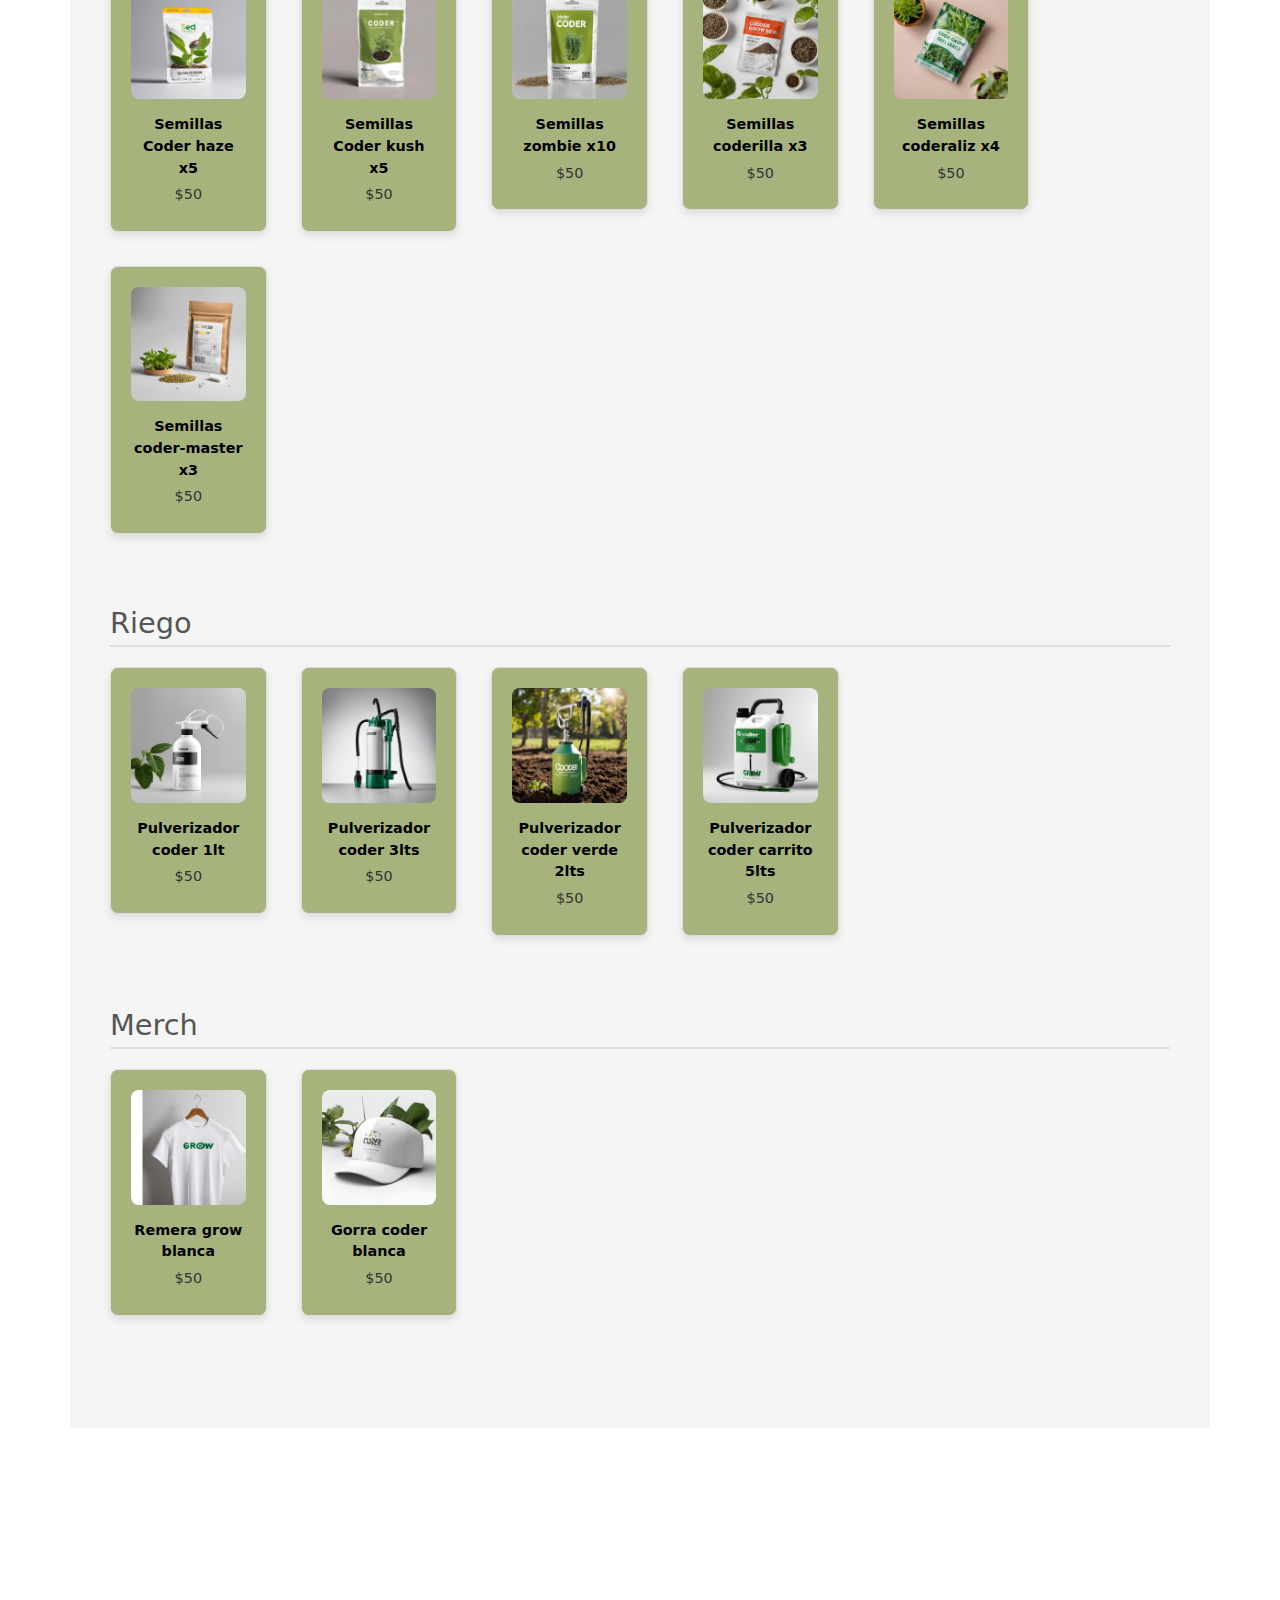
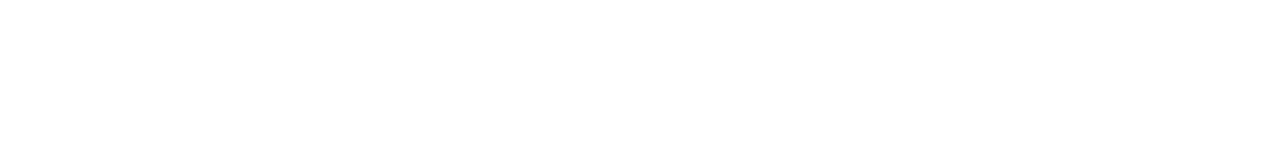
<file: page/cultivo.html>
<!DOCTYPE html>
<html lang="en">
<head>
    <meta charset="UTF-8">
    <meta name="viewport" content="width=device-width, initial-scale=1.0">
    <title>Productos-Coder Grow</title>

    <meta name="keywords" content="Growshop, macetas, fertilizantes, venta, riego">

<!--css--BS-->
<link href="https://cdn.jsdelivr.net/npm/bootstrap@5.3.3/dist/css/bootstrap.min.css" rel="stylesheet"
    ntegrity="sha384-QWTKZyjpPEjISv5WaRU9OFeRpok6YctnYmDr5pNlyT2bRjXh0JMhjY6hW+ALEwIH" crossorigin="anonymous">
<!--aos-->
<link href="https://unpkg.com/aos@2.3.1/dist/aos.css" rel="stylesheet">
    <!--css-->
    <link rel="stylesheet" href="../css/stile.css">
</head>
<body>
        <!-- encabezado -->
        <header class="barra">
            <!-- Menu de nav Bootstrap -->
            <nav class="navegacion navbar navbar-expand-lg col-xl-12">
                <div class="container-fluid">
                    <a class="navbar-brand" href="../index.html">
                        <img class="logo col-xl-2" src="../medios/imagenes/logo.png" alt="logo de la pagina">
                    </a>
                    <button class="navbar-toggler ms-auto" type="button" data-bs-toggle="collapse"
                        data-bs-target="#navbarTogglerDemo03" aria-controls="navbarTogglerDemo03" aria-expanded="false"
                        aria-label="Toggle navigation">
                        <span class="navbar-toggler-icon"></span>
                    </button>
                    <div class="collapse navbar-collapse justify-content-end text-end" id="navbarTogglerDemo03">
                        <ul class="lista-nav nav col-xl-8">
                            <li class="nav-item ">
                                <a class="nav-link" aria-current="page" href="cultivo.html">cultivo</a>
                            </li>
                            <li class="nav-item ">
                                <a class="nav-link" href="sobre-nosotros.html">sobre nosotros</a>
                            </li>
                            <li class="nav-item ">
                                <a class="nav-link" href="tutoriales.html">tutoriales</a>
                            </li>
                            <li class="nav-item ">
                                <a class="nav-link" href="contacto.html">Contacto</a>
                            </li>
                        </ul>
                    </div>
                </div>
            </nav>
        </header>
    <main class="productos-venta container">
        <h1 class="text-center"><strong>Cultivo</strong></h1>
        <div class="seccion-venta mb-5">
            <h2>Macetas</h2>
            <div class="row">
                <div class="col-6 col-sm-4 col-md-3 col-lg-2 mb-4">
                    <div class="hijo-venta text-center">
                        <img src="../medios/imagenes/maceta_20lts_coder.png" alt="">
                        <p><strong>Maceta coder-grow 20lts</strong></p>
                        <p>$50</p>
                    </div>
                </div>
                <div class="col-6 col-sm-4 col-md-3 col-lg-2 mb-4">
                    <div class="hijo-venta text-center">
                        <img src="../medios/imagenes/maceta_50lts_coder.png" alt="">
                        <p><strong>Maceta coder-grow 50lts</strong></p>
                        <p>$50</p>
                    </div>
                </div>
                <div class="col-6 col-sm-4 col-md-3 col-lg-2 mb-4">
                    <div class="hijo-venta text-center">
                        <img src="../medios/imagenes/geotextil_bicolor.png" alt="">
                        <p><strong>Maceta geotextil bicolor 25lts</strong></p>
                        <p>$50</p>
                    </div>
                </div>
                <div class="col-6 col-sm-4 col-md-3 col-lg-2 mb-4">
                    <div class="hijo-venta text-center">
                        <img src="../medios/imagenes/geotextil_blanca.png" alt="">
                        <p><strong>Maceta geotextilblanca 30lts</strong></p>
                        <p>$50</p>
                    </div>
                </div>
                <div class="col-6 col-sm-4 col-md-3 col-lg-2 mb-4">
                    <div class="hijo-venta text-center">
                        <img src="../medios/imagenes/macetas_pequeñas.png" alt="">
                        <p><strong>Macetas coder-grow 5lts x2</strong></p>
                        <p>$50</p>
                    </div>
                </div>
            </div>
        </div>
        <div class="seccion-venta mb-5">
            <h2>Fertilizantes</h2>
            <div class="row product-grid">
                <div class="col-6 col-sm-4 col-md-3 col-lg-2 mb-4">
                    <div class="hijo-venta text-center">
                        <img src="../medios/imagenes/linea_fertilizantes.png" alt="">
                        <p><strong>Linea completa coder-grow</strong></p>
                        <p>$50</p>
                    </div>
                </div>
                <div class="col-6 col-sm-4 col-md-3 col-lg-2 mb-4">
                    <div class="hijo-venta text-center">
                        <img src="../medios/imagenes/enrraizante.png" alt="">
                        <p><strong>Gel enrraizante coder-grow 100ml</strong></p>
                        <p>$50</p>
                    </div>
                </div>
                <div class="col-6 col-sm-4 col-md-3 col-lg-2 mb-4">
                    <div class="hijo-venta text-center">
                        <img src="../medios/imagenes/vermiculita_coder.png" alt="">
                        <p><strong>Vermiculita coder-grow 300gr</strong></p>
                        <p>$50</p>
                    </div>
                </div>
                <div class="col-6 col-sm-4 col-md-3 col-lg-2 mb-4">
                    <div class="hijo-venta text-center">
                        <img src="../medios/imagenes/revividor.png" alt="">
                        <p><strong>Revividor de suelo 60gr</strong></p>
                        <p>$50</p>
                    </div>
                </div>
            </div>
        </div>
        <div class="seccion-venta mb-5">
            <h2>Sustratos</h2>
            <div class="row product-grid">
                <div class="col-6 col-sm-4 col-md-3 col-lg-2 mb-4">
                    <div class="hijo-venta text-center">
                        <img src="../medios/imagenes/sustrato_bolsablanca_coder.png" alt="">
                        <p><strong>Sustrato coder mix premium 25lts</strong></p>
                        <p>$50</p>
                    </div>
                </div>
                <div class="col-6 col-sm-4 col-md-3 col-lg-2 mb-4">
                    <div class="hijo-venta text-center">
                        <img src="../medios/imagenes/sustrato_bolsanegra_coder.png" alt="">
                        <p><strong>Sustrato coder mix 40lts</strong></p>
                        <p>$50</p>
                    </div>
                </div>
                <div class="col-6 col-sm-4 col-md-3 col-lg-2 mb-4">
                    <div class="hijo-venta text-center">
                        <img src="../medios/imagenes/humus_coder.png" alt="">
                        <p><strong>Humus coder-grow 15lts</strong></p>
                        <p>$50</p>
                    </div>
                </div>
                <div class="col-6 col-sm-4 col-md-3 col-lg-2 mb-4">
                    <div class="hijo-venta text-center">
                        <img src="../medios/imagenes/compost_coder.png" alt="">
                        <p><strong>Compost coder-grow mix 20lts</strong></p>
                        <p>$50</p>
                    </div>
                </div>
                <div class="col-6 col-sm-4 col-md-3 col-lg-2 mb-4">
                    <div class="hijo-venta text-center">
                        <img src="../medios/imagenes/coder_fertilizer.png" alt="">
                        <p><strong>Compost coder-grow premium 20lts</strong></p>
                        <p>$50</p>
                    </div>
                </div>
            </div>
        </div>
        <div class="seccion-venta mb-5">
            <h2>semillas</h2>
            <div class="row product-grid">
                <div class="col-6 col-sm-4 col-md-3 col-lg-2 mb-4">
                    <div class="hijo-venta text-center">
                        <img src="../medios/imagenes/semillas_1.png" alt="">
                        <p><strong>Semillas Coder haze x5</strong></p>
                        <p>$50</p>
                    </div>
                </div>
                <div class="col-6 col-sm-4 col-md-3 col-lg-2 mb-4">
                    <div class="hijo-venta text-center">
                        <img src="../medios/imagenes/semilla_2.png" alt="">
                        <p><strong>Semillas Coder kush x5</strong></p>
                        <p>$50</p>
                    </div>
                </div>
                <div class="col-6 col-sm-4 col-md-3 col-lg-2 mb-4">
                    <div class="hijo-venta text-center">
                        <img src="../medios/imagenes/semillas_3.png" alt="">
                        <p><strong>Semillas zombie x10</strong></p>
                        <p>$50</p>
                    </div>
                </div>
                <div class="col-6 col-sm-4 col-md-3 col-lg-2 mb-4">
                    <div class="hijo-venta text-center">
                        <img src="../medios/imagenes/semillas_4.png" alt="">
                        <p><strong>Semillas coderilla x3</strong></p>
                        <p>$50</p>
                    </div>
                </div>
                <div class="col-6 col-sm-4 col-md-3 col-lg-2 mb-4">
                    <div class="hijo-venta text-center">
                        <img src="../medios/imagenes/semillas_5.png" alt="">
                        <p><strong>Semillas coderaliz x4</strong></p>
                        <p>$50</p>
                    </div>
                </div>
                <div class="col-6 col-sm-4 col-md-3 col-lg-2 mb-4">
                    <div class="hijo-venta text-center">
                        <img src="../medios/imagenes/semillas_7.png" alt="">
                        <p><strong>Semillas coder-master x3</strong></p>
                        <p>$50</p>
                    </div>
                </div>
            </div>
        </div>
        <div class="seccion-venta mb-5">
            <h2>Riego</h2>
            <div class="row product-grid">
                <div class="col-6 col-sm-4 col-md-3 col-lg-2 mb-4">
                    <div class="hijo-venta text-center">
                        <img src="../medios/imagenes/pulverizador_coder.png" alt="">
                        <p><strong>Pulverizador coder 1lt</strong></p>
                        <p>$50</p>
                    </div>
                </div>
                <div class="col-6 col-sm-4 col-md-3 col-lg-2 mb-4">
                    <div class="hijo-venta text-center">
                        <img src="../medios/imagenes/pulverizador-coder-mediano.png" alt="">
                        <p><strong>Pulverizador coder 3lts</strong></p>
                        <p>$50</p>
                    </div>
                </div>
                <div class="col-6 col-sm-4 col-md-3 col-lg-2 mb-4">
                    <div class="hijo-venta text-center">
                        <img src="../medios/imagenes/pulverizador_coder_verde.png" alt="">
                        <p><strong>Pulverizador coder verde 2lts</strong></p>
                        <p>$50</p>
                    </div>
                </div>
                <div class="col-6 col-sm-4 col-md-3 col-lg-2 mb-4">
                    <div class="hijo-venta text-center">
                        <img src="../medios/imagenes/pulverizador_coder_grande.png" alt="">
                        <p><strong>Pulverizador coder carrito 5lts</strong></p>
                        <p>$50</p>
                    </div>
                </div>
            </div>
        </div>
        <div class="seccion-venta mb-5">
            <h2>Merch</h2>
            <div class="row product-grid">
                <div class="col-6 col-sm-4 col-md-3 col-lg-2 mb-4">
                    <div class="hijo-venta text-center">
                        <img src="../medios/imagenes/remera_grow.png" alt="">
                        <p><strong>Remera grow blanca</strong></p>
                        <p>$50</p>
                    </div>
                </div>
                <div class="col-6 col-sm-4 col-md-3 col-lg-2 mb-4">
                    <div class="hijo-venta text-center">
                        <img src="../medios/imagenes/gorra_coder.png" alt="">
                        <p><strong>Gorra coder blanca</strong></p>
                        <p>$50</p>
                    </div>
                </div>
            </div>
        </div>
    </main>
    <!--pie-->
    <footer class="col-12 barra_footer" data-aos="fade-up">
        <div class="container-fluid justify-content-between">
            <a href="../index.html">
                <img class="logo-footer" src="../medios/imagenes/logo.png" alt="logo de la pagina">
            </a>
            <nav class="navegacion-footer">
                <ul class="lista-nav-footer">
                    <li class="nav-item">
                        <a href="https://wa.me/54113356689" class="nav-link"><img src="../medios/imagenes/logowpp.png"
                                alt="WhatsApp" class="icon-footer"></a>
                    </li>
                    <li class="nav-item">
                        <a href="https://www.instagram.com/codergrowshop_lp/" class="nav-link"><img
                                src="../medios/imagenes/logoig.png" alt="Instagram" class="icon-footer"></a>
                    </li>
                    <li class="nav-item">
                        <a href="tel:+54115467809" class="nav-link"><img src="../medios/imagenes/telefono_negro.png"
                                alt="Teléfono" class="icon-footer"></a>
                    </li>
                </ul>
            </nav>
        </div>
        <div class="text-center py-2">
            <p class="mb-0">© 2024 Coder Grow</p>
        </div>
    </footer>
    <!--js--BS-->
    <script src="https://cdn.jsdelivr.net/npm/bootstrap@5.3.3/dist/js/bootstrap.bundle.min.js"
    integrity="sha384-YvpcrYf0tY3lHB60NNkmXc5s9fDVZLESaAA55NDzOxhy9GkcIdslK1eN7N6jIeHz"
    crossorigin="anonymous"></script>
    <!--js--aos-->
    <script src="https://unpkg.com/aos@2.3.1/dist/aos.js"></script>
    <script>
        AOS.init();
    </script>
</body>
</html>
</file>
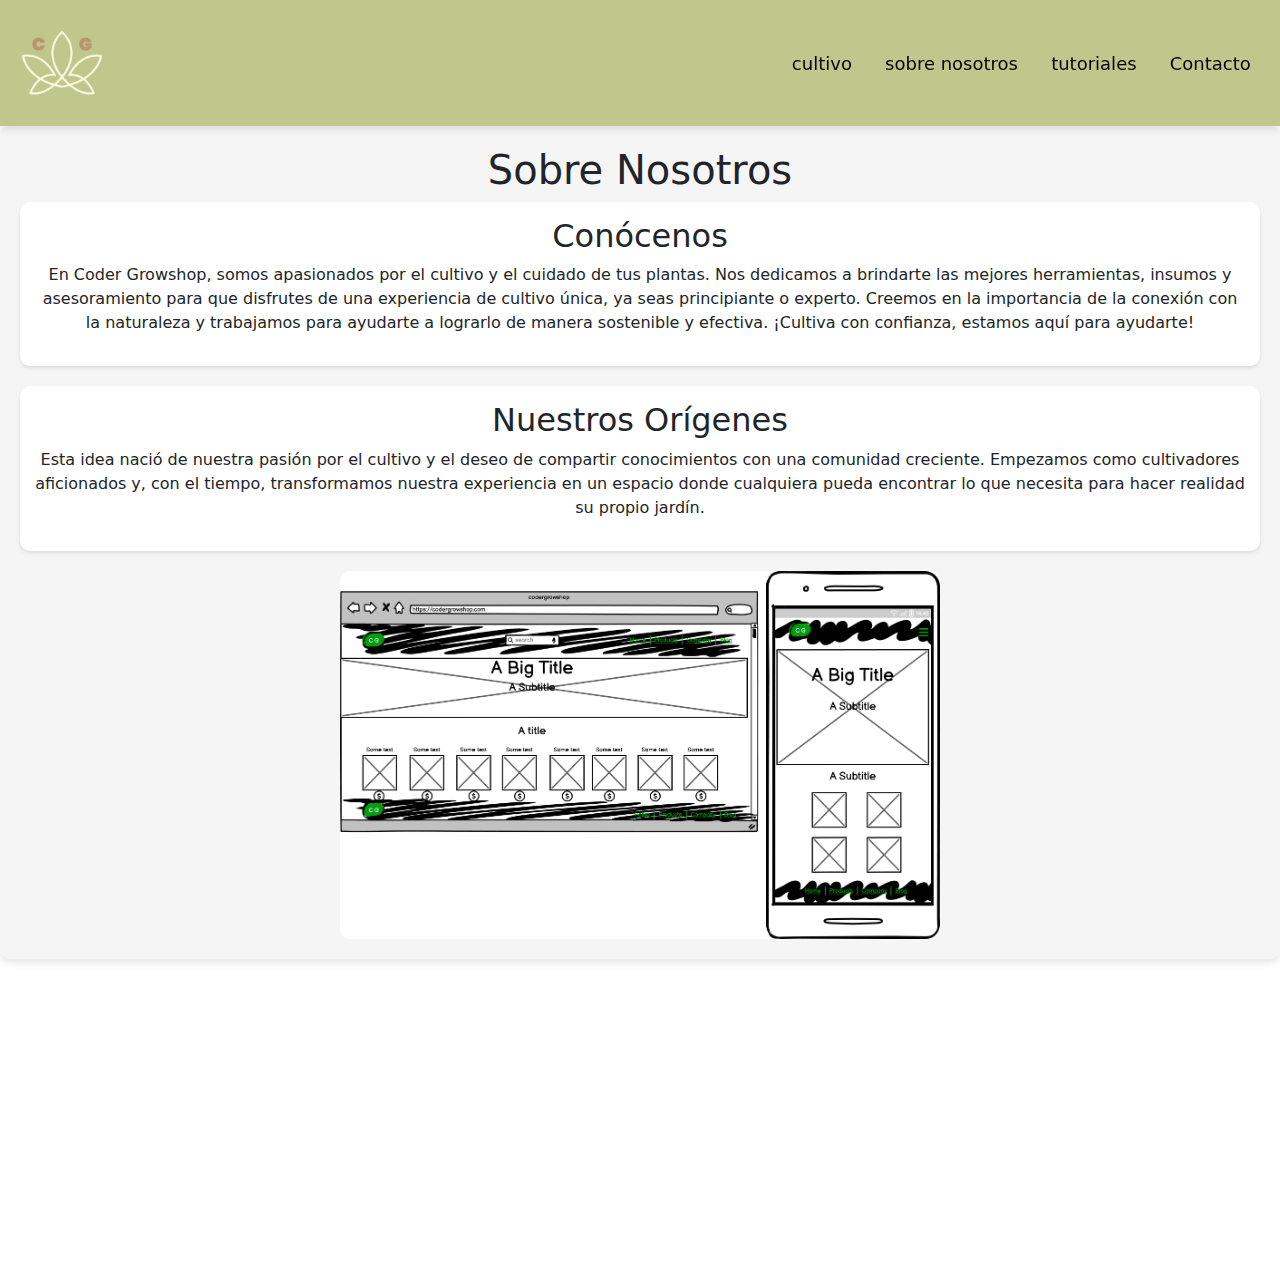
<file: page/sobre-nosotros.html>
<!DOCTYPE html>
<html lang="en">
<head>
    <meta charset="UTF-8">
    <meta name="viewport" content="width=device-width, initial-scale=1.0">
    <title>Sobre Nosotros-Coder Grow</title>

    <meta name="keywords" content="about, sobre-nosotros, informacion, origenes, historia">

    <!--css--BS-->
    <link href="https://cdn.jsdelivr.net/npm/bootstrap@5.3.3/dist/css/bootstrap.min.css" rel="stylesheet"
        ntegrity="sha384-QWTKZyjpPEjISv5WaRU9OFeRpok6YctnYmDr5pNlyT2bRjXh0JMhjY6hW+ALEwIH" crossorigin="anonymous">
    <!--aos-->
    <link href="https://unpkg.com/aos@2.3.1/dist/aos.css" rel="stylesheet">
    <!--css-->
    <link rel="stylesheet" href="../css/stile.css">
</head>
<body>
    <!-- encabezado -->
    <header class="barra">
        <nav class="navegacion navbar navbar-expand-lg col-xl-12">
            <div class="container-fluid">
                <a class="navbar-brand" href="../index.html">
                    <img class="logo col-xl-2" src="../medios/imagenes/logo.png" alt="logo de la pagina">
                </a>
                <button class="navbar-toggler ms-auto" type="button" data-bs-toggle="collapse"
                    data-bs-target="#navbarTogglerDemo03" aria-controls="navbarTogglerDemo03" aria-expanded="false"
                    aria-label="Toggle navigation">
                    <span class="navbar-toggler-icon"></span>
                </button>
                <div class="collapse navbar-collapse justify-content-end text-end" id="navbarTogglerDemo03">
                    <ul class="lista-nav nav col-xl-8">
                        <li class="nav-item ">
                            <a class="nav-link" aria-current="page" href="cultivo.html">cultivo</a>
                        </li>
                        <li class="nav-item ">
                            <a class="nav-link" href="sobre-nosotros.html">sobre nosotros</a>
                        </li>
                        <li class="nav-item ">
                            <a class="nav-link" href="tutoriales.html">tutoriales</a>
                        </li>
                        <li class="nav-item ">
                            <a class="nav-link" href="contacto.html">Contacto</a>
                        </li>
                    </ul>
                </div>
            </div>
        </nav>
    </header>
    <main class="sobre_nosotros">
        <h1>Sobre Nosotros</h1>
        <section class="sobre-nuestra-historia">
            <div class="contenido">
                <h2>Conócenos</h2>
                <p>En Coder Growshop, somos apasionados por el cultivo y el cuidado de tus plantas. Nos dedicamos a brindarte las
                mejores herramientas, insumos y asesoramiento para que disfrutes de una experiencia de cultivo única, ya seas
                principiante o experto. Creemos en la importancia de la conexión con la naturaleza y trabajamos para ayudarte a lograrlo
                de manera sostenible y efectiva. ¡Cultiva con confianza, estamos aquí para ayudarte!</p>
            </div>
            <div class="contenido">
                <h2>Nuestros Orígenes</h2>
                <p>Esta idea nació de nuestra pasión por el cultivo y el deseo de compartir conocimientos con una comunidad creciente.
                Empezamos como cultivadores aficionados y, con el tiempo, transformamos nuestra experiencia en un espacio donde
                cualquiera pueda encontrar lo que necesita para hacer realidad su propio jardín.</p>
            </div>
        </section>
        <img class="wireframe" src="../wireframe-pagina-coder.png" alt="Wireframe de la página">
    </main>
    <footer class="col-12 barra_footer" data-aos="fade-up">
        <div class="container-fluid justify-content-between">
            <a href="../index.html">
                <img class="logo-footer" src="../medios/imagenes/logo.png" alt="logo de la pagina">
            </a>
            <nav class="navegacion-footer">
                <ul class="lista-nav-footer">
                    <li class="nav-item">
                        <a href="https://wa.me/54113356689" class="nav-link"><img src="../medios/imagenes/logowpp.png"
                                alt="WhatsApp" class="icon-footer"></a>
                    </li>
                    <li class="nav-item">
                        <a href="https://www.instagram.com/codergrowshop_lp/" class="nav-link"><img
                                src="../medios/imagenes/logoig.png" alt="Instagram" class="icon-footer"></a>
                    </li>
                    <li class="nav-item">
                        <a href="tel:+54115467809" class="nav-link"><img src="../medios/imagenes/telefono_negro.png"
                                alt="Teléfono" class="icon-footer"></a>
                    </li>
                </ul>
            </nav>
        </div>
        <div class="text-center py-2">
            <p class="mb-0">© 2024 Coder Grow</p>
        </div>
    </footer>
    <!--js--BS-->
    <script src="https://cdn.jsdelivr.net/npm/bootstrap@5.3.3/dist/js/bootstrap.bundle.min.js"
    integrity="sha384-YvpcrYf0tY3lHB60NNkmXc5s9fDVZLESaAA55NDzOxhy9GkcIdslK1eN7N6jIeHz"
    crossorigin="anonymous"></script>
    <!--js--aos-->
    <script src="https://unpkg.com/aos@2.3.1/dist/aos.js"></script>
    <script>
        AOS.init();
    </script>
</body>
</html>
</file>
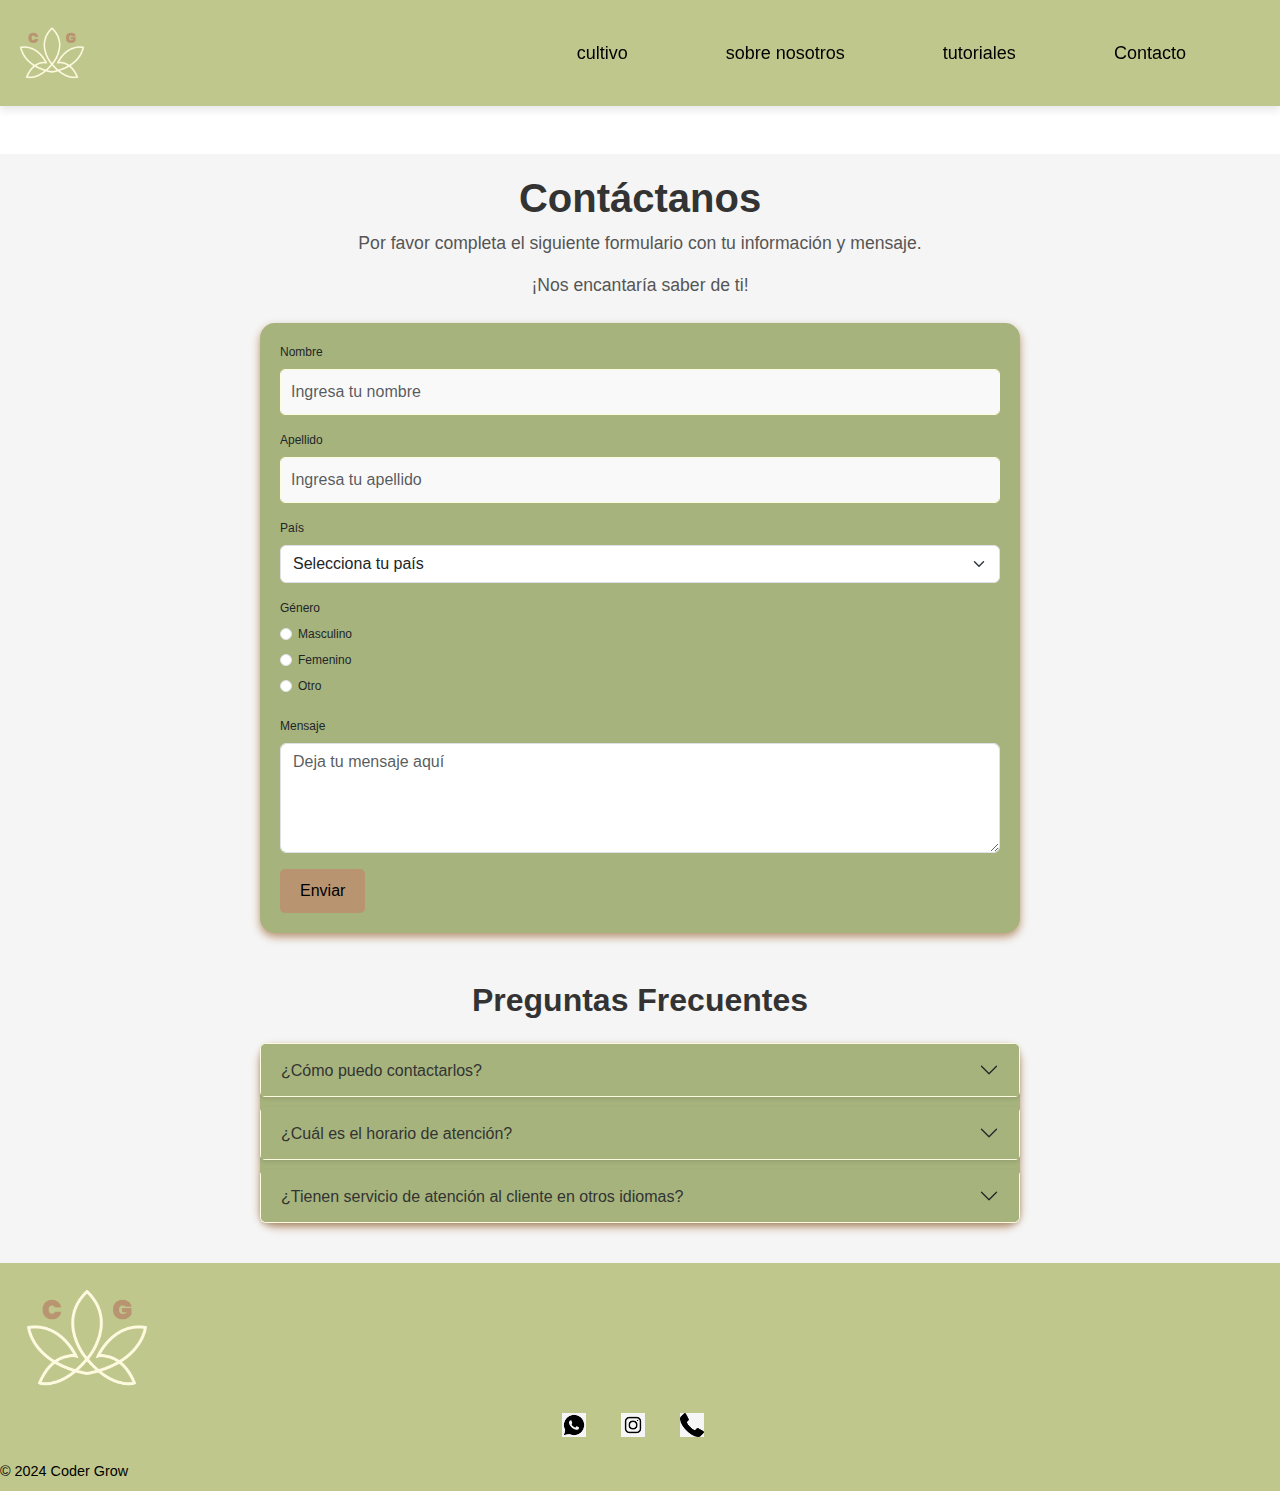
<file: curso/page/contacto.html>
<!DOCTYPE html>
<html lang="en">
<head>
    <meta charset="UTF-8">
    <meta name="viewport" content="width=device-width, initial-scale=1.0">
    <title>coder grow</title>
    <!--css--BS-->
    <link href="https://cdn.jsdelivr.net/npm/bootstrap@5.3.3/dist/css/bootstrap.min.css" rel="stylesheet"
    ntegrity="sha384-QWTKZyjpPEjISv5WaRU9OFeRpok6YctnYmDr5pNlyT2bRjXh0JMhjY6hW+ALEwIH" crossorigin="anonymous">
    <!--css-->
    <link rel="stylesheet" href="../css/style.css">

</head>
<body>
    <!-- encabezado -->
    <header class="barra">
        <nav class="navegacion navbar navbar-expand-lg col-xl-12">
            <div class="container-fluid">
                <a class="navbar-brand" href="../index.html">
                    <img class="logo col-xl-2" src="../medios/imagenes/logo.png" alt="logo de la pagina">
                </a>
                <button class="navbar-toggler ms-auto" type="button" data-bs-toggle="collapse"
                    data-bs-target="#navbarTogglerDemo03" aria-controls="navbarTogglerDemo03" aria-expanded="false"
                    aria-label="Toggle navigation">
                    <span class="navbar-toggler-icon"></span>
                </button>
                <div class="collapse navbar-collapse justify-content-end text-end" id="navbarTogglerDemo03">
                    <ul class="lista-nav nav col-xl-8">
                        <li class="nav-item ">
                            <a class="nav-link" aria-current="page" href="cultivo.html">cultivo</a>
                        </li>
                        <li class="nav-item ">
                            <a class="nav-link" href="sobre-nosotros.html">sobre nosotros</a>
                        </li>
                        <li class="nav-item ">
                            <a class="nav-link" href="tutoriales.html">tutoriales</a>
                        </li>
                        <li class="nav-item ">
                            <a class="nav-link" href="contacto.html">Contacto</a>
                        </li>
                    </ul>
                </div>
            </div>
        </nav>
    </header>
    <section class="contacto">
        <div class="container mt-5">
            <div class="text-center mb-4">
                <h1>Contáctanos</h1>
                <p>Por favor completa el siguiente formulario con tu información y mensaje.</p>
                <p>¡Nos encantaría saber de ti!</p>
            </div>
            <div class="form-container">
                <form>
                    <div class="mb-3">
                        <label for="nombre" class="form-label">Nombre</label>
                        <input type="text" class="form-control" id="nombre" placeholder="Ingresa tu nombre">
                    </div>
                    <div class="mb-3">
                        <label for="apellido" class="form-label">Apellido</label>
                        <input type="text" class="form-control" id="apellido" placeholder="Ingresa tu apellido">
                    </div>
                    <div class="mb-3">
                        <label for="pais" class="form-label">País</label>
                        <select class="form-select" id="pais">
                            <option selected>Selecciona tu país</option>
                            <option value="1">Argentina</option>
                            <option value="2">Chile</option>
                            <option value="3">Uruguay</option>
                            <option value="4">Otro</option>
                        </select>
                    </div>
                    <div class="mb-3">
                        <label class="form-label">Género</label>
                        <div class="form-check">
                            <input class="form-check-input" type="radio" name="genero" id="genero1" value="masculino">
                            <label class="form-check-label" for="genero1">Masculino</label>
                        </div>
                        <div class="form-check">
                            <input class="form-check-input" type="radio" name="genero" id="genero2" value="femenino">
                            <label class="form-check-label" for="genero2">Femenino</label>
                        </div>
                        <div class="form-check">
                            <input class="form-check-input" type="radio" name="genero" id="genero3" value="otro">
                            <label class="form-check-label" for="genero3">Otro</label>
                        </div>
                    </div>
                    <div class="mb-3">
                        <label for="mensaje" class="form-label">Mensaje</label>
                        <textarea class="form-control" id="mensaje" rows="4" placeholder="Deja tu mensaje aquí"></textarea>
                    </div>
                    <button type="submit" class="btn btn-primary">Enviar</button>
                </form>
            </div>
            <div class="mt-5">
                <h2 class="text-center mb-4">Preguntas Frecuentes</h2>
                <div class="accordion-container">
                    <div class="accordion" id="accordionExample">
                        <div class="accordion-item">
                            <h2 class="accordion-header" id="faq1Heading">
                                <button class="accordion-button collapsed" type="button" data-bs-toggle="collapse"
                                    data-bs-target="#faq1" aria-expanded="false" aria-controls="faq1">
                                    ¿Cómo puedo contactarlos?
                                </button>
                            </h2>
                            <div id="faq1" class="accordion-collapse collapse" aria-labelledby="faq1Heading"
                                data-bs-parent="#faqAccordion">
                                <div class="accordion-body">
                                    Puedes contactarnos a través del formulario de contacto en esta página o enviarnos un email a
                                    soporte@empresa.com.
                                </div>
                            </div>
                        </div>
                        <div class="accordion-item">
                            <h2 class="accordion-header" id="faq2Heading">
                                <button class="accordion-button collapsed" type="button" data-bs-toggle="collapse"
                                    data-bs-target="#faq2" aria-expanded="false" aria-controls="faq2">
                                    ¿Cuál es el horario de atención?
                                </button>
                            </h2>
                            <div id="faq2" class="accordion-collapse collapse" aria-labelledby="faq2Heading"
                                data-bs-parent="#faqAccordion">
                                <div class="accordion-body">
                                    Nuestro horario de atención es de lunes a viernes de 9:00 a 18:00 horas.
                                </div>
                            </div>
                        </div>
                        <div class="accordion-item">
                            <h2 class="accordion-header" id="faq3Heading">
                                <button class="accordion-button collapsed" type="button" data-bs-toggle="collapse"
                                    data-bs-target="#faq3" aria-expanded="false" aria-controls="faq3">
                                    ¿Tienen servicio de atención al cliente en otros idiomas?
                                </button>
                            </h2>
                            <div id="faq3" class="accordion-collapse collapse" aria-labelledby="faq3Heading"
                                data-bs-parent="#faqAccordion">
                                <div class="accordion-body">
                                    Sí, ofrecemos atención en español e inglés. Puedes seleccionar tu preferencia al momento de
                                    contactarnos.
                                </div>
                            </div>
                        </div>
                    </div>
                </div>
            </div>
        </div>
    </section>
    <footer class="col-12 barra_footer">
        <div class="container-fluid justify-content-between">
            <a href="../index.html">
                <img class="logo-footer" src="../medios/imagenes/logo.png" alt="logo de la pagina">
            </a>
            <nav class="navegacion-footer">
                <ul class="lista-nav-footer">
                    <li class="nav-item">
                        <a href="https://wa.me/54113356689" class="nav-link"><img src="../medios/imagenes/logowpp.png"
                                alt="WhatsApp" class="icon-footer"></a>
                    </li>
                    <li class="nav-item">
                        <a href="https://www.instagram.com/codergrowshop_lp/" class="nav-link"><img
                                src="../medios/imagenes/logoig.png" alt="Instagram" class="icon-footer"></a>
                    </li>
                    <li class="nav-item">
                        <a href="tel:+54115467809" class="nav-link"><img src="../medios/imagenes/telefono_negro.png"
                                alt="Teléfono" class="icon-footer"></a>
                    </li>
                </ul>
            </nav>
        </div>
        <div class="text-center py-2">
            <p class="mb-0">© 2024 Coder Grow</p>
        </div>
    </footer>
    <!--js--BS-->
    <script src="https://cdn.jsdelivr.net/npm/bootstrap@5.3.3/dist/js/bootstrap.bundle.min.js"
    integrity="sha384-YvpcrYf0tY3lHB60NNkmXc5s9fDVZLESaAA55NDzOxhy9GkcIdslK1eN7N6jIeHz"
    crossorigin="anonymous"></script>
</body>
</html>
</file>
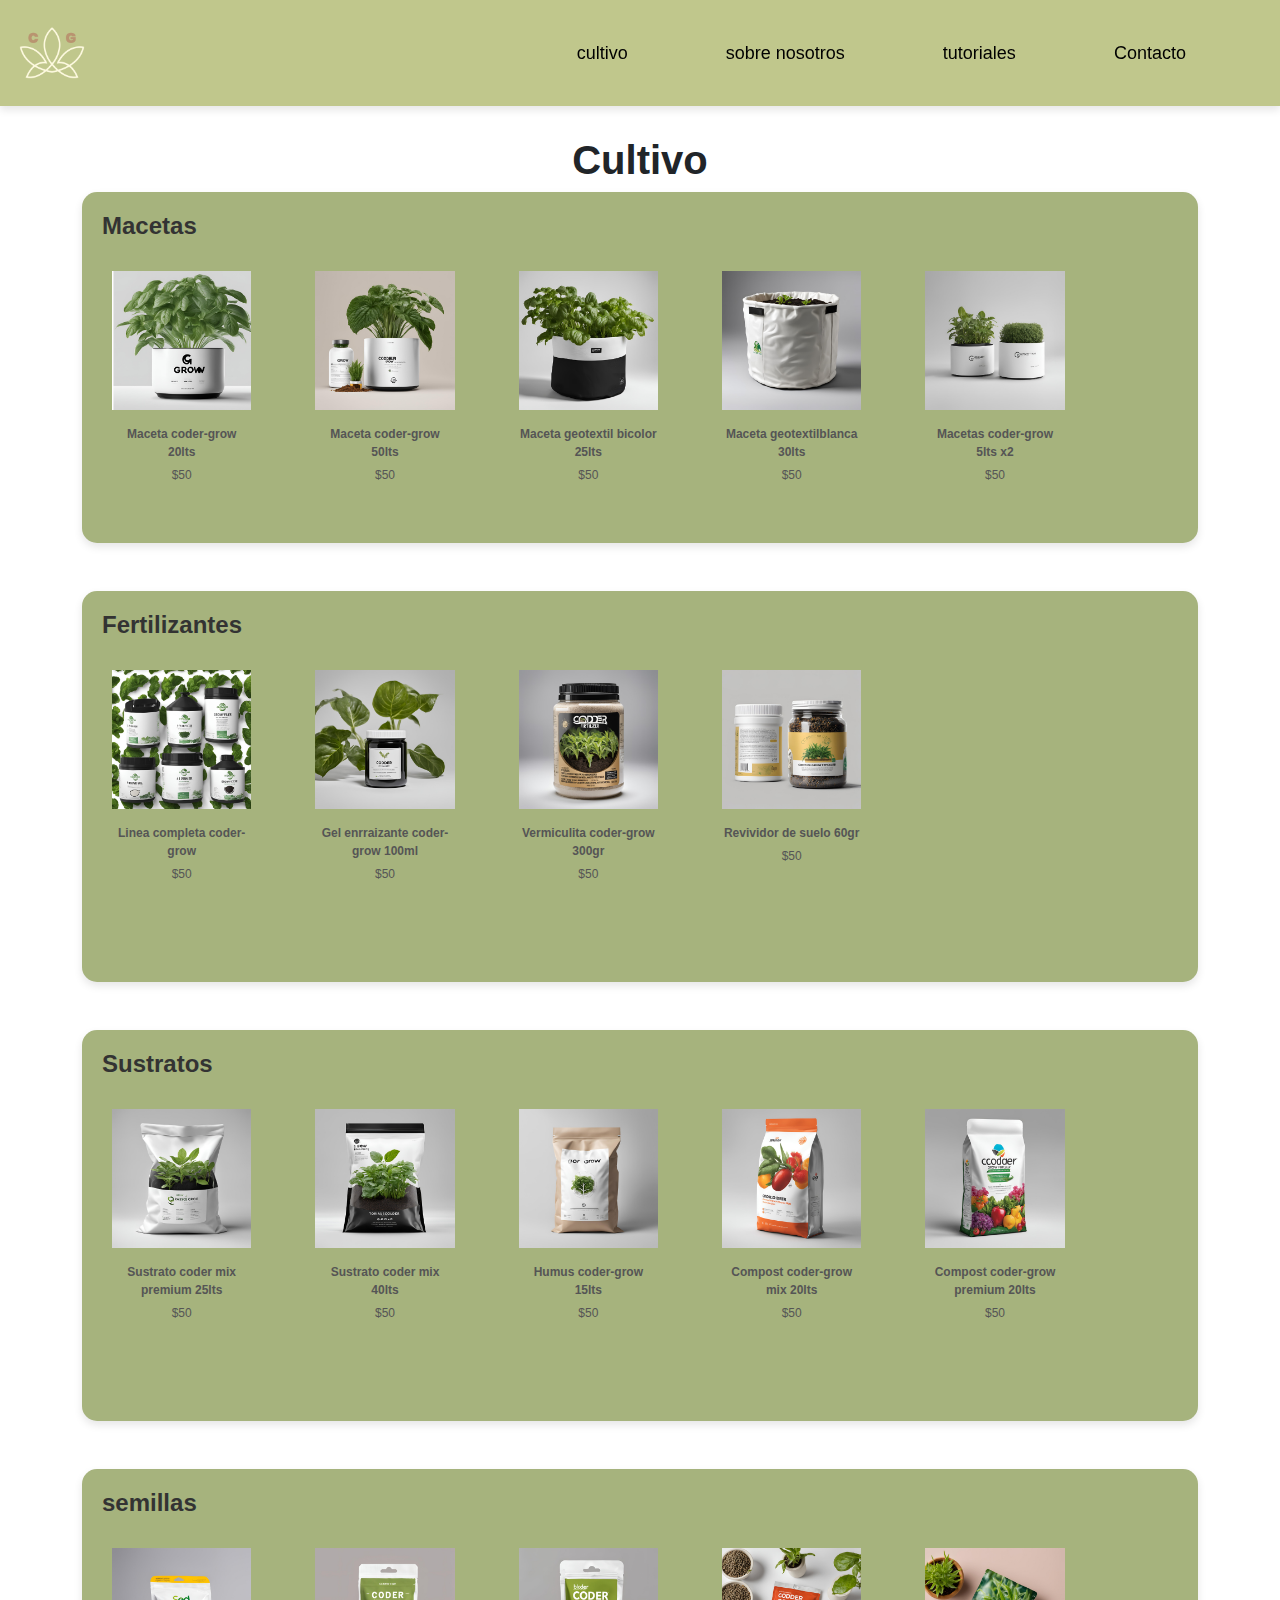
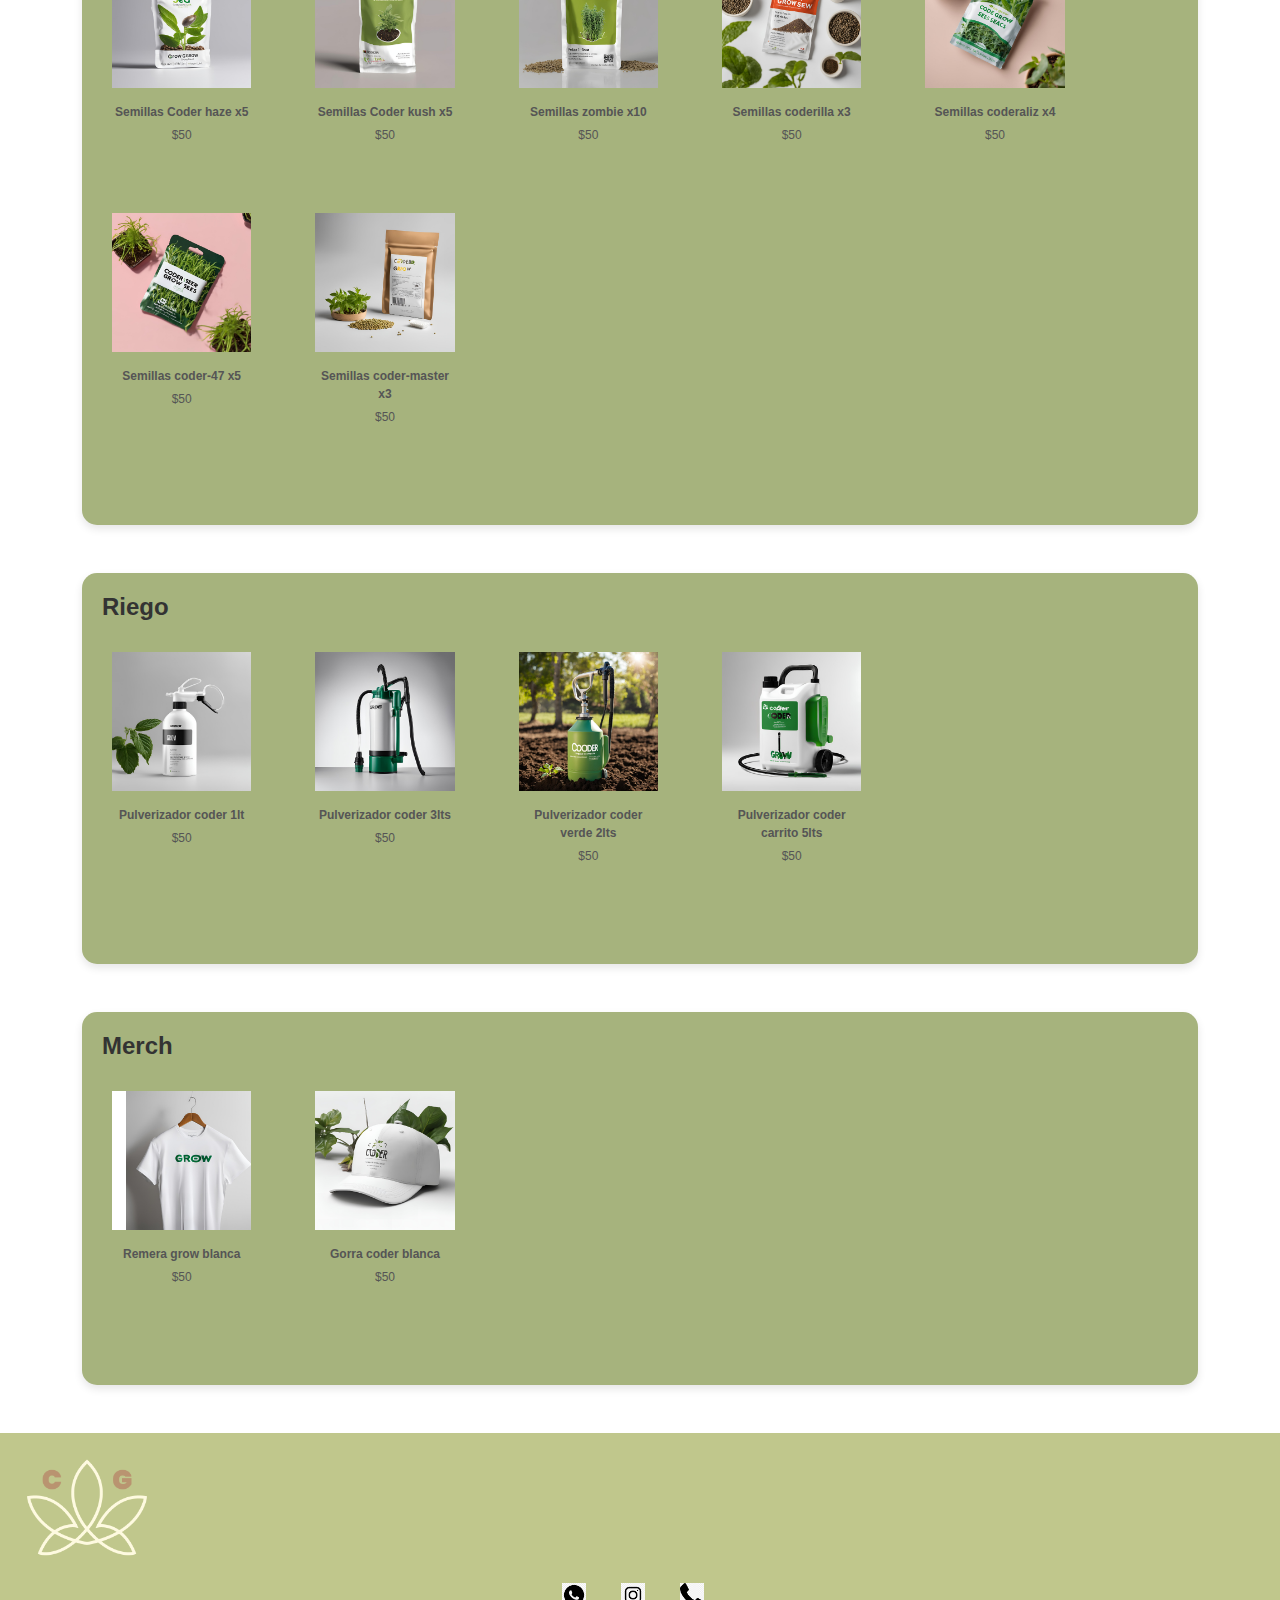
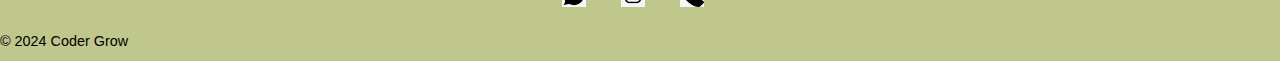
<file: curso/page/cultivo.html>
<!DOCTYPE html>
<html lang="en">
<head>
    <meta charset="UTF-8">
    <meta name="viewport" content="width=device-width, initial-scale=1.0">
    <title>coder grow</title>
<!--css--BS-->
<link href="https://cdn.jsdelivr.net/npm/bootstrap@5.3.3/dist/css/bootstrap.min.css" rel="stylesheet"
    ntegrity="sha384-QWTKZyjpPEjISv5WaRU9OFeRpok6YctnYmDr5pNlyT2bRjXh0JMhjY6hW+ALEwIH" crossorigin="anonymous">
<!--css-->
    <link rel="stylesheet" href="../css/style.css">
</head>
<body>
        <!-- encabezado -->
        <header class="barra">
            <!-- Menu de nav Bootstrap -->
            <nav class="navegacion navbar navbar-expand-lg col-xl-12">
                <div class="container-fluid">
                    <a class="navbar-brand" href="../index.html">
                        <img class="logo col-xl-2" src="../medios/imagenes/logo.png" alt="logo de la pagina">
                    </a>
                    <button class="navbar-toggler ms-auto" type="button" data-bs-toggle="collapse"
                        data-bs-target="#navbarTogglerDemo03" aria-controls="navbarTogglerDemo03" aria-expanded="false"
                        aria-label="Toggle navigation">
                        <span class="navbar-toggler-icon"></span>
                    </button>
                    <div class="collapse navbar-collapse justify-content-end text-end" id="navbarTogglerDemo03">
                        <ul class="lista-nav nav col-xl-8">
                            <li class="nav-item ">
                                <a class="nav-link" aria-current="page" href="cultivo.html">cultivo</a>
                            </li>
                            <li class="nav-item ">
                                <a class="nav-link" href="sobre-nosotros.html">sobre nosotros</a>
                            </li>
                            <li class="nav-item ">
                                <a class="nav-link" href="tutoriales.html">tutoriales</a>
                            </li>
                            <li class="nav-item ">
                                <a class="nav-link" href="contacto.html">Contacto</a>
                            </li>
                        </ul>
                    </div>
                </div>
            </nav>
        </header>
    <main class="productos-venta container">
        <h1 class="text-center"><strong>Cultivo</strong></h1>
        <div class="seccion-venta mb-5">
            <h2>Macetas</h2>
            <div class="row">
                <div class="col-6 col-sm-4 col-md-3 col-lg-2 mb-4">
                    <div class="hijo-venta text-center">
                        <img src="../medios/imagenes/maceta_20lts_coder.png" alt="">
                        <p><strong>Maceta coder-grow 20lts</strong></p>
                        <p>$50</p>
                    </div>
                </div>
                <div class="col-6 col-sm-4 col-md-3 col-lg-2 mb-4">
                    <div class="hijo-venta text-center">
                        <img src="../medios/imagenes/maceta_50lts_coder.png" alt="">
                        <p><strong>Maceta coder-grow 50lts</strong></p>
                        <p>$50</p>
                    </div>
                </div>
                <div class="col-6 col-sm-4 col-md-3 col-lg-2 mb-4">
                    <div class="hijo-venta text-center">
                        <img src="../medios/imagenes/geotextil_bicolor.png" alt="">
                        <p><strong>Maceta geotextil bicolor 25lts</strong></p>
                        <p>$50</p>
                    </div>
                </div>
                <div class="col-6 col-sm-4 col-md-3 col-lg-2 mb-4">
                    <div class="hijo-venta text-center">
                        <img src="../medios/imagenes/geotextil_blanca.png" alt="">
                        <p><strong>Maceta geotextilblanca 30lts</strong></p>
                        <p>$50</p>
                    </div>
                </div>
                <div class="col-6 col-sm-4 col-md-3 col-lg-2 mb-4">
                    <div class="hijo-venta text-center">
                        <img src="../medios/imagenes/macetas_pequeñas.png" alt="">
                        <p><strong>Macetas coder-grow 5lts x2</strong></p>
                        <p>$50</p>
                    </div>
                </div>
            </div>
        </div>
        <div class="seccion-venta mb-5">
            <h2>Fertilizantes</h2>
            <div class="row product-grid">
                <div class="col-6 col-sm-4 col-md-3 col-lg-2 mb-4">
                    <div class="hijo-venta text-center">
                        <img src="../medios/imagenes/linea_fertilizantes.png" alt="">
                        <p><strong>Linea completa coder-grow</strong></p>
                        <p>$50</p>
                    </div>
                </div>
                <div class="col-6 col-sm-4 col-md-3 col-lg-2 mb-4">
                    <div class="hijo-venta text-center">
                        <img src="../medios/imagenes/enrraizante.png" alt="">
                        <p><strong>Gel enrraizante coder-grow 100ml</strong></p>
                        <p>$50</p>
                    </div>
                </div>
                <div class="col-6 col-sm-4 col-md-3 col-lg-2 mb-4">
                    <div class="hijo-venta text-center">
                        <img src="../medios/imagenes/vermiculita_coder.png" alt="">
                        <p><strong>Vermiculita coder-grow 300gr</strong></p>
                        <p>$50</p>
                    </div>
                </div>
                <div class="col-6 col-sm-4 col-md-3 col-lg-2 mb-4">
                    <div class="hijo-venta text-center">
                        <img src="../medios/imagenes/revividor.png" alt="">
                        <p><strong>Revividor de suelo 60gr</strong></p>
                        <p>$50</p>
                    </div>
                </div>
            </div>
        </div>
        <div class="seccion-venta mb-5">
            <h2>Sustratos</h2>
            <div class="row product-grid">
                <div class="col-6 col-sm-4 col-md-3 col-lg-2 mb-4">
                    <div class="hijo-venta text-center">
                        <img src="../medios/imagenes/sustrato_bolsablanca_coder.png" alt="">
                        <p><strong>Sustrato coder mix premium 25lts</strong></p>
                        <p>$50</p>
                    </div>
                </div>
                <div class="col-6 col-sm-4 col-md-3 col-lg-2 mb-4">
                    <div class="hijo-venta text-center">
                        <img src="../medios/imagenes/sustrato_bolsanegra_coder.png" alt="">
                        <p><strong>Sustrato coder mix 40lts</strong></p>
                        <p>$50</p>
                    </div>
                </div>
                <div class="col-6 col-sm-4 col-md-3 col-lg-2 mb-4">
                    <div class="hijo-venta text-center">
                        <img src="../medios/imagenes/humus_coder.png" alt="">
                        <p><strong>Humus coder-grow 15lts</strong></p>
                        <p>$50</p>
                    </div>
                </div>
                <div class="col-6 col-sm-4 col-md-3 col-lg-2 mb-4">
                    <div class="hijo-venta text-center">
                        <img src="../medios/imagenes/compost_coder.png" alt="">
                        <p><strong>Compost coder-grow mix 20lts</strong></p>
                        <p>$50</p>
                    </div>
                </div>
                <div class="col-6 col-sm-4 col-md-3 col-lg-2 mb-4">
                    <div class="hijo-venta text-center">
                        <img src="../medios/imagenes/coder_fertilizer.png" alt="">
                        <p><strong>Compost coder-grow premium 20lts</strong></p>
                        <p>$50</p>
                    </div>
                </div>
            </div>
        </div>
        <div class="seccion-venta mb-5">
            <h2>semillas</h2>
            <div class="row product-grid">
                <div class="col-6 col-sm-4 col-md-3 col-lg-2 mb-4">
                    <div class="hijo-venta text-center">
                        <img src="../medios/imagenes/semillas_1.png" alt="">
                        <p><strong>Semillas Coder haze x5</strong></p>
                        <p>$50</p>
                    </div>
                </div>
                <div class="col-6 col-sm-4 col-md-3 col-lg-2 mb-4">
                    <div class="hijo-venta text-center">
                        <img src="../medios/imagenes/semilla_2.png" alt="">
                        <p><strong>Semillas Coder kush x5</strong></p>
                        <p>$50</p>
                    </div>
                </div>
                <div class="col-6 col-sm-4 col-md-3 col-lg-2 mb-4">
                    <div class="hijo-venta text-center">
                        <img src="../medios/imagenes/semillas_3.png" alt="">
                        <p><strong>Semillas zombie x10</strong></p>
                        <p>$50</p>
                    </div>
                </div>
                <div class="col-6 col-sm-4 col-md-3 col-lg-2 mb-4">
                    <div class="hijo-venta text-center">
                        <img src="../medios/imagenes/semillas_4.png" alt="">
                        <p><strong>Semillas coderilla x3</strong></p>
                        <p>$50</p>
                    </div>
                </div>
                <div class="col-6 col-sm-4 col-md-3 col-lg-2 mb-4">
                    <div class="hijo-venta text-center">
                        <img src="../medios/imagenes/semillas_5.png" alt="">
                        <p><strong>Semillas coderaliz x4</strong></p>
                        <p>$50</p>
                    </div>
                </div>
                <div class="col-6 col-sm-4 col-md-3 col-lg-2 mb-4">
                    <div class="hijo-venta text-center">
                        <img src="../medios/imagenes/semillas_6.png" alt="">
                        <p><strong>Semillas coder-47 x5</strong></p>
                        <p>$50</p>
                    </div>
                </div>
                <div class="col-6 col-sm-4 col-md-3 col-lg-2 mb-4">
                    <div class="hijo-venta text-center">
                        <img src="../medios/imagenes/semillas_7.png" alt="">
                        <p><strong>Semillas coder-master x3</strong></p>
                        <p>$50</p>
                    </div>
                </div>
            </div>
        </div>
        <div class="seccion-venta mb-5">
            <h2>Riego</h2>
            <div class="row product-grid">
                <div class="col-6 col-sm-4 col-md-3 col-lg-2 mb-4">
                    <div class="hijo-venta text-center">
                        <img src="../medios/imagenes/pulverizador_coder.png" alt="">
                        <p><strong>Pulverizador coder 1lt</strong></p>
                        <p>$50</p>
                    </div>
                </div>
                <div class="col-6 col-sm-4 col-md-3 col-lg-2 mb-4">
                    <div class="hijo-venta text-center">
                        <img src="../medios/imagenes/pulverizador-coder-mediano.png" alt="">
                        <p><strong>Pulverizador coder 3lts</strong></p>
                        <p>$50</p>
                    </div>
                </div>
                <div class="col-6 col-sm-4 col-md-3 col-lg-2 mb-4">
                    <div class="hijo-venta text-center">
                        <img src="../medios/imagenes/pulverizador_coder_verde.png" alt="">
                        <p><strong>Pulverizador coder verde 2lts</strong></p>
                        <p>$50</p>
                    </div>
                </div>
                <div class="col-6 col-sm-4 col-md-3 col-lg-2 mb-4">
                    <div class="hijo-venta text-center">
                        <img src="../medios/imagenes/pulverizador_coder_grande.png" alt="">
                        <p><strong>Pulverizador coder carrito 5lts</strong></p>
                        <p>$50</p>
                    </div>
                </div>
            </div>
        </div>
        <div class="seccion-venta mb-5">
            <h2>Merch</h2>
            <div class="row product-grid">
                <div class="col-6 col-sm-4 col-md-3 col-lg-2 mb-4">
                    <div class="hijo-venta text-center">
                        <img src="../medios/imagenes/remera_grow.png" alt="">
                        <p><strong>Remera grow blanca</strong></p>
                        <p>$50</p>
                    </div>
                </div>
                <div class="col-6 col-sm-4 col-md-3 col-lg-2 mb-4">
                    <div class="hijo-venta text-center">
                        <img src="../medios/imagenes/gorra_coder.png" alt="">
                        <p><strong>Gorra coder blanca</strong></p>
                        <p>$50</p>
                    </div>
                </div>
            </div>
        </div>
    </main>
    <!--pie-->
    <footer class="col-12 barra_footer">
        <div class="container-fluid justify-content-between">
            <a href="../index.html">
                <img class="logo-footer" src="../medios/imagenes/logo.png" alt="logo de la pagina">
            </a>
            <nav class="navegacion-footer">
                <ul class="lista-nav-footer">
                    <li class="nav-item">
                        <a href="https://wa.me/54113356689" class="nav-link"><img src="../medios/imagenes/logowpp.png"
                                alt="WhatsApp" class="icon-footer"></a>
                    </li>
                    <li class="nav-item">
                        <a href="https://www.instagram.com/codergrowshop_lp/" class="nav-link"><img
                                src="../medios/imagenes/logoig.png" alt="Instagram" class="icon-footer"></a>
                    </li>
                    <li class="nav-item">
                        <a href="tel:+54115467809" class="nav-link"><img src="../medios/imagenes/telefono_negro.png"
                                alt="Teléfono" class="icon-footer"></a>
                    </li>
                </ul>
            </nav>
        </div>
        <div class="text-center py-2">
            <p class="mb-0">© 2024 Coder Grow</p>
        </div>
    </footer>
    <!--js--BS-->
    <script src="https://cdn.jsdelivr.net/npm/bootstrap@5.3.3/dist/js/bootstrap.bundle.min.js"
    integrity="sha384-YvpcrYf0tY3lHB60NNkmXc5s9fDVZLESaAA55NDzOxhy9GkcIdslK1eN7N6jIeHz"
    crossorigin="anonymous"></script>
</body>
</html>
</file>
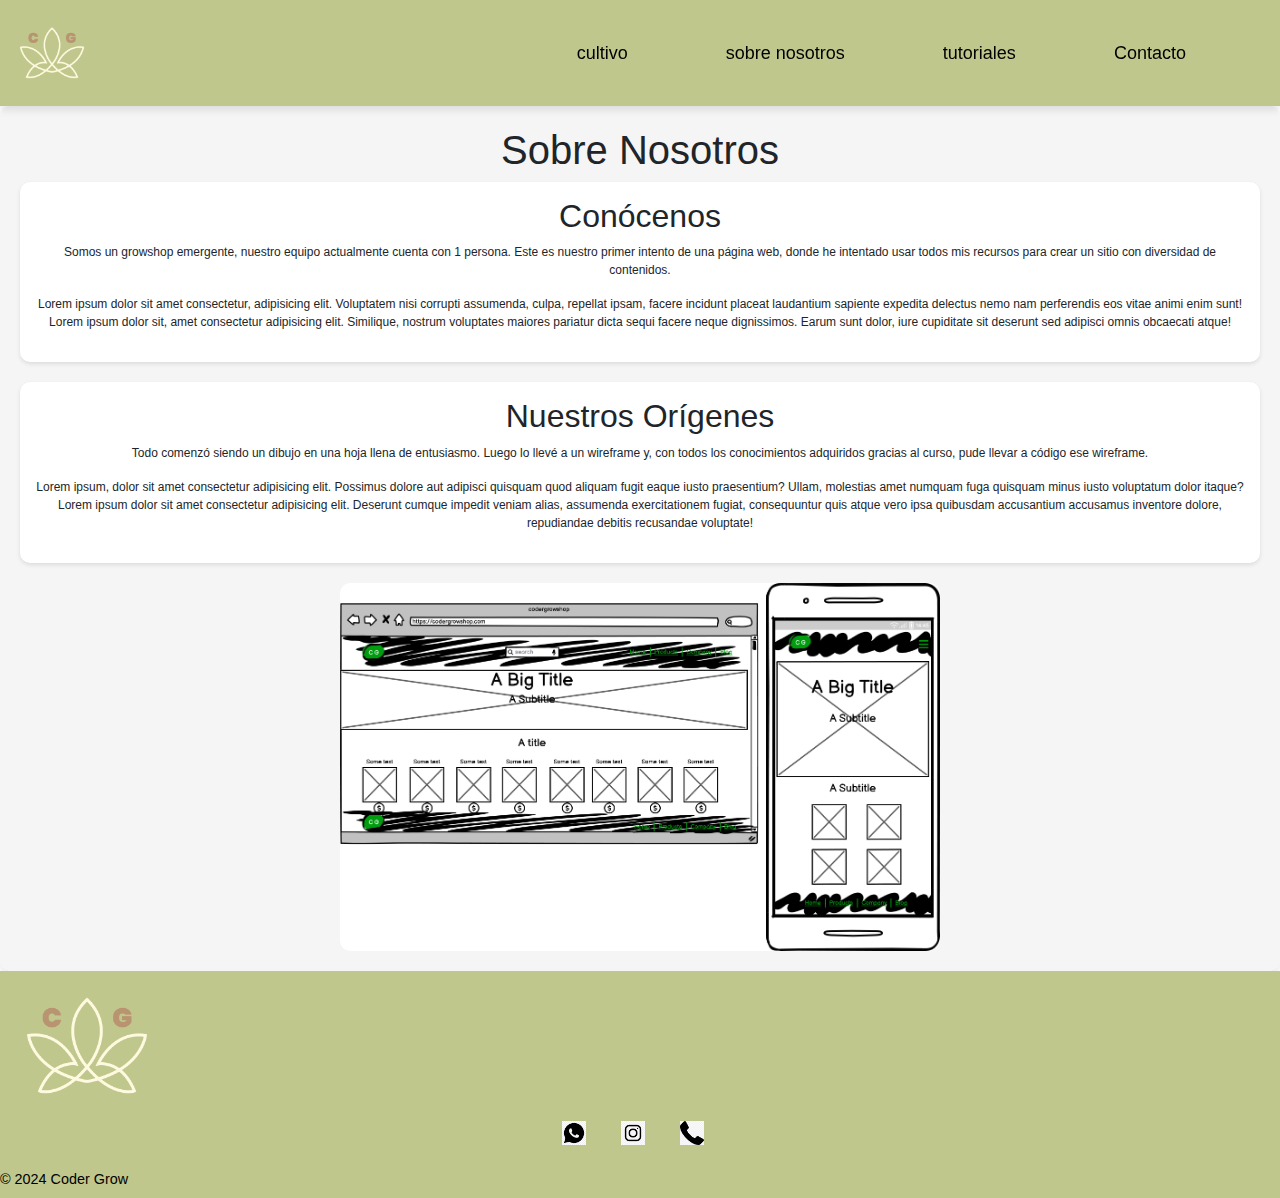
<file: curso/page/sobre-nosotros.html>
<!DOCTYPE html>
<html lang="en">
<head>
    <meta charset="UTF-8">
    <meta name="viewport" content="width=device-width, initial-scale=1.0">
    <title>coder grow</title>
    <!--css--BS-->
    <link href="https://cdn.jsdelivr.net/npm/bootstrap@5.3.3/dist/css/bootstrap.min.css" rel="stylesheet"
        ntegrity="sha384-QWTKZyjpPEjISv5WaRU9OFeRpok6YctnYmDr5pNlyT2bRjXh0JMhjY6hW+ALEwIH" crossorigin="anonymous">
    <!--css-->
    <link rel="stylesheet" href="../css/style.css">
</head>
<body>
    <!-- encabezado -->
    <header class="barra">
        <nav class="navegacion navbar navbar-expand-lg col-xl-12">
            <div class="container-fluid">
                <a class="navbar-brand" href="../index.html">
                    <img class="logo col-xl-2" src="../medios/imagenes/logo.png" alt="logo de la pagina">
                </a>
                <button class="navbar-toggler ms-auto" type="button" data-bs-toggle="collapse"
                    data-bs-target="#navbarTogglerDemo03" aria-controls="navbarTogglerDemo03" aria-expanded="false"
                    aria-label="Toggle navigation">
                    <span class="navbar-toggler-icon"></span>
                </button>
                <div class="collapse navbar-collapse justify-content-end text-end" id="navbarTogglerDemo03">
                    <ul class="lista-nav nav col-xl-8">
                        <li class="nav-item ">
                            <a class="nav-link" aria-current="page" href="cultivo.html">cultivo</a>
                        </li>
                        <li class="nav-item ">
                            <a class="nav-link" href="sobre-nosotros.html">sobre nosotros</a>
                        </li>
                        <li class="nav-item ">
                            <a class="nav-link" href="tutoriales.html">tutoriales</a>
                        </li>
                        <li class="nav-item ">
                            <a class="nav-link" href="contacto.html">Contacto</a>
                        </li>
                    </ul>
                </div>
            </div>
        </nav>
    </header>
    <main class="sobre_nosotros">
        <h1>Sobre Nosotros</h1>
        <section class="sobre-nuestra-historia">
            <div class="contenido">
                <h2>Conócenos</h2>
                <p>Somos un growshop emergente, nuestro equipo actualmente cuenta con 1 persona. Este es nuestro primer
                    intento de una página web, donde he intentado usar todos mis recursos para crear un sitio con diversidad
                    de contenidos.</p>
                <p>Lorem ipsum dolor sit amet consectetur, adipisicing elit. Voluptatem nisi corrupti assumenda, culpa,
                    repellat ipsam, facere incidunt placeat laudantium sapiente expedita delectus nemo nam perferendis eos
                    vitae animi enim sunt! Lorem ipsum dolor sit, amet consectetur adipisicing elit. Similique, nostrum 
                    voluptates maiores pariatur dicta sequi facere neque dignissimos. Earum sunt dolor, iure cupiditate sit deserunt sed adipisci omnis obcaecati atque!</p>
            </div>
            <div class="contenido">
                <h2>Nuestros Orígenes</h2>
                <p>Todo comenzó siendo un dibujo en una hoja llena de entusiasmo. Luego lo llevé a un wireframe y, con todos
                    los conocimientos adquiridos gracias al curso, pude llevar a código ese wireframe.</p>
                <p>Lorem ipsum, dolor sit amet consectetur adipisicing elit. Possimus dolore aut adipisci quisquam quod
                    aliquam fugit eaque iusto praesentium? Ullam, molestias amet numquam fuga quisquam minus iusto
                    voluptatum dolor itaque? Lorem ipsum dolor sit amet consectetur adipisicing elit. Deserunt cumque impedit
                    veniam alias, assumenda exercitationem fugiat, consequuntur quis atque vero ipsa quibusdam accusantium accusamus inventore dolore, repudiandae debitis recusandae voluptate!</p>
            </div>
        </section>
        <img class="wireframe" src="../wireframe-pagina-coder.png" alt="Wireframe de la página">
    </main>
    <footer class="col-12 barra_footer">
        <div class="container-fluid justify-content-between">
            <a href="../index.html">
                <img class="logo-footer" src="../medios/imagenes/logo.png" alt="logo de la pagina">
            </a>
            <nav class="navegacion-footer">
                <ul class="lista-nav-footer">
                    <li class="nav-item">
                        <a href="https://wa.me/54113356689" class="nav-link"><img src="../medios/imagenes/logowpp.png"
                                alt="WhatsApp" class="icon-footer"></a>
                    </li>
                    <li class="nav-item">
                        <a href="https://www.instagram.com/codergrowshop_lp/" class="nav-link"><img
                                src="../medios/imagenes/logoig.png" alt="Instagram" class="icon-footer"></a>
                    </li>
                    <li class="nav-item">
                        <a href="tel:+54115467809" class="nav-link"><img src="../medios/imagenes/telefono_negro.png"
                                alt="Teléfono" class="icon-footer"></a>
                    </li>
                </ul>
            </nav>
        </div>
        <div class="text-center py-2">
            <p class="mb-0">© 2024 Coder Grow</p>
        </div>
    </footer>
    <!--js--BS-->
    <script src="https://cdn.jsdelivr.net/npm/bootstrap@5.3.3/dist/js/bootstrap.bundle.min.js"
    integrity="sha384-YvpcrYf0tY3lHB60NNkmXc5s9fDVZLESaAA55NDzOxhy9GkcIdslK1eN7N6jIeHz"
    crossorigin="anonymous"></script>
</body>
</html>
</file>
<file: css/stile.css>
.card-style, .carrousel-temporada {
  background-color: #f5f5f5;
  border-radius: 10px;
  box-shadow: 0 4px 8px rgba(0, 0, 0, 0.1);
  padding: 20px;
}

.btn-primary {
  background-color: #B99470;
  border: 1px solid #f5f5f5;
  padding: 10px 20px;
  border-radius: 5px;
  color: black;
  cursor: pointer;
}
.btn-primary:hover {
  background-color: #B99470;
}

.barra {
  background-color: #C0C78C;
  position: sticky;
  top: 0;
  width: 100%;
  z-index: 1000;
  display: flex;
  box-shadow: 0px 4px 8px rgba(0, 0, 0, 0.1);
}
.barra img {
  width: 20%;
  height: auto;
  max-width: 20%;
}
.barra img:hover {
  transform: scale(1.05);
}

.navegacion {
  box-sizing: border-box;
  height: 100%;
}

.lista-nav {
  display: flex;
  list-style: none;
  color: black;
  justify-content: space-evenly;
  height: 100%;
  align-items: center;
}
.lista-nav a {
  font-size: large;
  color: black;
  text-decoration: none;
}
.lista-nav a:hover {
  color: #B99470;
}

.contenedor {
  padding: 20px;
  background-color: rgb(166, 179, 125);
  text-align: center;
}

.card-group {
  margin-bottom: 20px;
}

.card {
  margin: 10px;
  transition: transform 0.3s ease;
}
.card:hover {
  transform: scale(1.05);
}

.card-img-top {
  height: 200px;
  object-fit: cover;
}

.btn-primary {
  background-color: #B99470;
  border-color: #f5f5f5;
}
.btn-primary:hover {
  background-color: #B99470;
  border-color: #f5f5f5;
}

.contacto {
  background-color: #f5f5f5;
  font-family: "Arial", sans-serif;
}
.contacto .container {
  max-width: 800px;
  margin: auto;
  padding: 20px;
}
.contacto h1,
.contacto h2 {
  color: #333;
  font-weight: bold;
}
.contacto p {
  color: #555;
  font-size: 1.1rem;
}
.contacto .form-container {
  background-color: rgb(166, 179, 125);
  border-radius: 15px;
  box-shadow: 0 4px 8px #B99470;
  padding: 20px;
  margin-bottom: 20px;
}
.contacto input[type=text],
.contacto select,
.contacto textarea {
  background-color: #f9f9f9;
  border: 1px solid #f5f5f5;
  border-radius: 5px;
  padding: 10px;
  font-size: 1rem;
}
.contacto input[type=text]:focus,
.contacto select:focus,
.contacto textarea:focus {
  border-color: #f5f5f5;
  outline: none;
  box-shadow: 0 0 5px #B99470;
}
.contacto button[type=submit] {
  background-color: #B99470;
  color: black;
  padding: 10px 20px;
  border: none;
  border-radius: 5px;
  cursor: pointer;
  font-size: 1rem;
}
.contacto button[type=submit]:hover {
  background-color: #f5f5f5;
}

.accordion-container {
  background-color: rgb(166, 179, 125);
  border-radius: 15px;
  box-shadow: 0 4px 8px #B99470;
  margin-bottom: 20px;
}
.accordion-container .accordion-item {
  background-color: rgb(166, 179, 125);
  border: 1px solid #f5f5f5;
  border-radius: 5px;
  margin-bottom: 10px;
  box-shadow: 0 2px 4px rgba(0, 0, 0, 0.1);
}
.accordion-container .accordion-item .accordion-button {
  background-color: rgb(166, 179, 125);
  color: #333;
}
.accordion-container .accordion-item .accordion-button:not(.collapsed) {
  color: black;
}
.accordion-container .accordion-item .accordion-button:focus {
  box-shadow: none;
}
.accordion-container .accordion-item .accordion-body {
  background-color: rgb(166, 179, 125);
}

.barra_footer {
  background-color: #C0C78C;
  color: black;
  width: 100%;
  display: flex;
  justify-content: space-between;
  align-items: center;
  flex-wrap: wrap;
  box-sizing: border-box;
}
.barra_footer .logo-footer {
  max-width: 150px;
  height: auto;
}
.barra_footer .navegacion-footer {
  flex-grow: 1;
}
.barra_footer .navegacion-footer .lista-nav-footer {
  display: flex;
  flex-wrap: wrap;
  justify-content: center;
  gap: 20px;
  padding: 0;
  list-style: none;
}
.barra_footer .navegacion-footer .lista-nav-footer li {
  margin: 0;
}
.barra_footer .navegacion-footer .lista-nav-footer a {
  color: black;
  text-decoration: none;
  transition: color 0.3s;
}
.barra_footer .navegacion-footer .lista-nav-footer a:hover {
  color: #555;
}
.barra_footer .icon-footer {
  width: 24px;
  filter: grayscale(100%);
  transition: filter 0.3s ease;
}
.barra_footer .icon-footer:hover {
  filter: none;
}
.barra_footer p {
  font-size: 0.9rem;
  margin: 0;
}

.sobre_nosotros {
  background-color: #f5f5f5;
  padding: 20px;
  border-radius: 10px;
  box-shadow: 0 4px 8px rgba(0, 0, 0, 0.1);
  text-align: center;
}
.sobre_nosotros .sobre-nuestra-historia {
  display: flex;
  flex-direction: column;
  gap: 20px;
  margin-bottom: 20px;
}
.sobre_nosotros .contenido {
  background-color: #ffffff;
  border-radius: 10px;
  padding: 15px;
  box-shadow: 0 2px 4px rgba(0, 0, 0, 0.1);
}
.sobre_nosotros .wireframe {
  width: 90%;
  max-width: 600px;
  margin: 0 auto;
  border-radius: 10px;
}

.tutoriales-container {
  display: flex;
  flex-direction: column;
  align-items: center;
  gap: 20px;
}

.tutoriales {
  background-color: #f5f5f5;
  text-align: center;
  padding: 20px;
  border-radius: 10px;
  box-shadow: 0 4px 8px rgba(0, 0, 0, 0.1);
  margin-bottom: 20px;
}

.tutorial {
  background-color: rgb(166, 179, 125);
  border-radius: 10px;
  padding: 15px;
  box-shadow: 0 2px 4px rgba(0, 0, 0, 0.1);
}
.tutorial video {
  width: 90%;
  max-width: 500px;
  border-radius: 5px;
  height: auto;
}
.tutorial h3 {
  margin-top: 10px;
  color: #333;
  font-size: 1.2rem;
}
.tutorial a {
  color: black;
  text-decoration: none;
}
.tutorial a:hover {
  text-decoration: underline;
}

.productos-venta {
  padding: 20px;
  background-color: #f5f5f5;
}
.productos-venta h1 {
  font-size: 2.5rem;
  color: #333;
  margin-bottom: 40px;
  font-weight: bold;
}
.productos-venta h2 {
  font-size: 1.8rem;
  color: #555;
  margin: 20px 0;
  border-bottom: 2px solid #ddd;
  padding-bottom: 5px;
}
.productos-venta .hijo-venta {
  padding: 10px;
  background-color: rgb(166, 179, 125);
  border: 1px solid #ddd;
  border-radius: 8px;
  box-shadow: 0 4px 8px rgba(0, 0, 0, 0.1);
  transition: transform 0.3s ease, box-shadow 0.3s ease;
}
.productos-venta .hijo-venta:hover {
  transform: translateY(-5px);
  box-shadow: 0 8px 16px rgba(0, 0, 0, 0.2);
}
.productos-venta .hijo-venta img {
  width: 100%;
  height: auto;
  border-radius: 8px;
  margin-bottom: 10px;
}
.productos-venta .hijo-venta p {
  margin: 5px 0;
  font-size: 0.9rem;
  color: #333;
}
.productos-venta .hijo-venta p strong {
  font-weight: 600;
  color: #000;
}
@media (min-width: 576px) {
  .productos-venta .hijo-venta {
    padding: 15px;
  }
}
@media (min-width: 768px) {
  .productos-venta .hijo-venta {
    padding: 20px;
  }
}
@media (min-width: 992px) {
  .productos-venta {
    padding: 40px;
  }
}
.productos-venta .seccion-venta {
  margin-bottom: 50px;
}
.productos-venta .row {
  gap: 10px;
}

.mb-5 {
  margin-bottom: 3rem !important;
}

.carrousel-temporada {
  display: flex;
  justify-content: center;
  margin: 20px;
}
.carrousel-temporada .carousel {
  position: relative;
  width: 80%;
  overflow: hidden;
}
.carrousel-temporada .carousel-inner {
  display: flex;
  flex-direction: row;
  justify-content: center;
  gap: 20px;
  padding: 20px 0;
}
.carrousel-temporada .carousel-container {
  display: flex;
  transition: transform 0.5s ease;
}
.carrousel-temporada .card {
  min-width: calc(33.3333333333% - 20px);
  margin: 10px;
  background-color: #f5f5f5;
  border: 1px solid #ddd;
  border-radius: 8px;
  box-shadow: 0 2px 8px rgba(0, 0, 0, 0.1);
  padding: 20px;
  transition: transform 0.3s ease;
}

/*# sourceMappingURL=stile.css.map */
</file>
<file: curso/css/style.css>
/* paleta de colores
    1:C0C78C
    2:A6B37D
    3:FEFAE0
    4:B99470        */
/*---------------------------------------------------*/
*{
    box-sizing: border-box;
    margin: 0;
    padding: 0;
}
/*---------------------------------------------------*/
.logo{
    width: 80px;
}
body{
    font-family: Arial, Helvetica, sans-serif;
    margin: 0;
    font-size: 12px;
}
/*---------------------------------------------------*/
/*---------modificaciones--a--BS---------------------*/
.saca-borde{
    padding: 0;
    margin: 0px;
}
.destaca{
    background-color: rgb(166, 179, 125);
    text-align: center;
    font-family: 'Gill Sans', 'Gill Sans MT', Calibri, 'Trebuchet MS', sans-serif;
    row-gap: 10px;
}
.navbar-collapse {
    text-align: right;
}

.navbar-toggler {
    margin-left: auto;
}
/*---------------------------------------------------*/
/*----------------header-----------------------------*/
.barra{
    background-color: #C0C78C;
    position: sticky;
    top: 0;
    width: 100%;
    z-index: 1000;
    display: flex;
    box-shadow: 0px 4px 8px rgba(0, 0, 0, 0.1);
}

.navegacion{
    box-sizing: border-box;
    height: 100%;
}
.lista-nav{
    display: flex;
    list-style: none;
    color: black;
    justify-content: space-evenly;
    height: 100%;
    align-items: center;
}
/* link */
.lista-nav a{
    font-size: large;
    color: black;
    text-decoration: none;
}
.lista-nav a:hover{
    color: #B99470;
}
/*---------------------------------------------------*/

/*------------------banner---------------------------*/
.banner{
    display: flex;
    color: white;
    flex-direction: column;
    align-items: center;
    justify-content: flex-start;
    background-image: url(../medios/banner.png);
    background-position: center;
    height: 500px;
    width: 100%;
    font-size: 2rem;
    text-shadow: 0px 0px 22px rgba(0,0,0,1);
}
.banner p{
    text-decoration: underline;
    padding-top: 20px;
}
.banner h2{
    padding-top: 20px;
}
/*---------------------------------------------------*/

/*----------------productos destacados---------------*/
.contenedor {
    padding: 20px;
    background-color: rgb(166, 179, 125);
}
.destaca {
    text-align: center;
    margin-bottom: 30px;
}

.card-group {
    margin-bottom: 20px;
}

.card {
    margin: 10px;
    transition: transform 0.3s ease;
}

.card:hover {
    transform: scale(1.05);
}

.card-img-top {
    height: 200px;
    object-fit: cover;
}

.btn-primary {
    background-color: #B99470;
    border-color: #FEFAE0;
}

.btn-primary:hover {
    background-color: #B99470;
    border-color: #FEFAE0;
}
/*---------------------------------------------------*/

/*---------------------------------------------------*/

/*---------------------------------------------------*/
.carrousel-temporada {
    display: flex;
    justify-content: center;
    margin: 20px;
}
.carrousel-temporada .carousel {
    position: relative;
    width: 80%;
    overflow: hidden;

}
.carrousel-temporada .carousel-container {
    display: flex;
    transition: transform 0.5s ease;
}
.carrousel-temporada .card {
    min-width: calc((100% / 3) - 20px);
    margin: 10px;
    padding: 20px;
    background-color: #f9f9f9;
    border: 1px solid #ddd;
    border-radius: 8px;
    box-shadow: 0 2px 8px rgba(0, 0, 0, 0.1);
}
.carrousel-temporada button {
    position: absolute;
    top: 50%;
    transform: translateY(-50%);
    background-color: rgba(255, 255, 255, 0.7);
    border: none;
    padding: 10px;
    cursor: pointer;
    z-index: 1;
}
.carrousel-temporada .prev {
    left: 10px;
}
.carrousel-temporada .next {
    right: 10px;
}
/*------------------contactanos-------------------------*/
.contacto{
    background-color: #f5f5f5;
    font-family: 'Arial', sans-serif;
}
.contacto .container {
    max-width: 800px;
    margin: auto;
    padding: 20px;
}
.contacto h1,
.contacto h2 {
    color: #333;
    font-weight: bold;
}
.contacto p {
    color: #555;
    font-size: 1.1rem;
}
.form-container {
    background-color: rgb(166, 179, 125);
    border-radius: 15px;
    box-shadow: 0 4px 8px #B99470;
    padding: 20px;
    margin-bottom: 20px;
}
form {
    margin: 0;
}
.contacto input[type="text"],
select,
textarea {
    background-color: #f9f9f9;
    border: 1px solid #FEFAE0;
    border-radius: 5px;
    padding: 10px;
    font-size: 1rem;
}
.contacto input[type="text"]:focus,
select:focus,
textarea:focus {
    border-color: #FEFAE0;
    outline: none;
    box-shadow: 0 0 5px #B99470;
}
.contacto button[type="submit"] {
    background-color: #B99470;
    color: black;
    padding: 10px 20px;
    border: none;
    border-radius: 5px;
    cursor: pointer;
    font-size: 1rem;
}
.contacto button[type="submit"]:hover {
    background-color: #FEFAE0;
}
/* Acordeón */
.accordion-container {
    background-color: rgb(166, 179, 125);
    border-radius: 15px;
    box-shadow: 0 4px 8px #B99470;
    margin-bottom: 20px;
}
.accordion-item {
    background-color: rgb(166, 179, 125);
    border: 1px solid #FEFAE0;
    border-radius: 5px;
    margin-bottom: 10px;
    box-shadow: 0 2px 4px rgba(0, 0, 0, 0.1);
}

.accordion-button {
    background-color: rgb(166, 179, 125);
    color: #333;
}

.accordion-button:not(.collapsed) {
    background-color: rgb(166, 179, 125);
    color: black;
}

.accordion-button:focus {
    box-shadow: none;
}

.accordion-body {
    background-color: rgb(166, 179, 125);
}
.contacto .mb-3 {
    margin-bottom: 1.5rem;
}
.accordion-header h2 {
    font-size: 1.2rem;
}
/*---------------------------------------------------*/

/*---------------------------------------------------*/
.seccion-venta {
    margin-bottom: 40px;
    background-color: rgb(166, 179, 125);
    padding: 20px;
    border-radius: 15px;
    box-shadow: 0 4px 8px rgba(0, 0, 0, 0.1);
}

.productos-venta {
    margin-top: 30px;
}
.product-grid {
    display: grid;
    grid-template-columns: repeat(auto-fit, minmax(150px, 1fr));
    gap: 20px;
    margin-bottom: 40px;
}
.seccion-venta h2 {
    font-size: 24px;
    font-weight: bold;
    margin-bottom: 20px;
    text-align: left;
    color: #333;
}
.seccion-venta .row {
    display: flex;
    flex-wrap: wrap;
    gap: 20px;
}
.hijo-venta {
    padding: 10px;
    border-radius: 5px;
    text-align: center;
    transition: transform 0.2s, box-shadow 0.2s;
}

.hijo-venta img {
    max-width: 100%;
    height: auto;
    margin-bottom: 10px;
}

.hijo-venta p {
    margin: 5px 0;
    color: #555;
}
.hijo-venta:hover {
    transform: scale(1.05);
    box-shadow: 0 4px 8px rgba(0, 0, 0, 0.1);
}

/*---------------------------------------------------*/

/*-----------------pie-------------------------------*/
.barra_footer {
    background-color: #C0C78C;
    color: black;
    width: 100%;
    display: flex;
    justify-content: space-between;
    align-items: center;
    flex-wrap: wrap;
    box-sizing: border-box;
}

.logo-footer {
    max-width: 150px;
    height: auto;
}
.navegacion-footer {
    flex-grow: 1;
}
.lista-nav-footer {
    display: flex;
    flex-wrap: wrap;
    justify-content: center;
    gap: 20px;
    padding: 0;
    list-style: none;
}
.lista-nav-footer li {
    margin: 0;
}
.navegacion-footer a {
    color: black;
    text-decoration: none;
    transition: color 0.3s;
}
.navegacion-footer a:hover {
    color: #555;
}
.navegacion-footer .nav-item {
    margin-right: 15px;
}

.icon-footer {
    width: 24px;
    filter: grayscale(100%);
    transition: filter 0.3s ease;
}

.icon-footer:hover {
    filter: none;
}

.barra_footer p {
    font-size: 0.9rem;
    margin: 0;
}

/*---------------------------------------------------*/

/*-----------------sobre--nosotros-------------------*/
.sobre_nosotros {
    background-color: #f5f5f5;
    padding: 20px;
    border-radius: 10px;
    box-shadow: 0 4px 8px rgba(0, 0, 0, 0.1);
    text-align: center;
}

.sobre-nuestra-historia {
    display: flex;
    flex-direction: column;
    gap: 20px;
    margin-bottom: 20px;
}

.contenido {
    background-color: #ffffff;
    border-radius: 10px;
    padding: 15px;
    box-shadow: 0 2px 4px rgba(0, 0, 0, 0.1);
}

.wireframe {
    width: 90%;
    max-width: 600px;
    margin: 0 auto;
    border-radius: 10px;
}
/*---------------------------------------------------*/

/*------------------tutoriales-----------------------*/
.tutoriales-container {
    display: flex;
    flex-direction: column;
    align-items: center;
    gap: 20px;
}
.tutoriales {
    background-color: #f5f5f5;
    text-align: center;
    padding: 20px;
    border-radius: 10px;
    box-shadow: 0 4px 8px rgba(0, 0, 0, 0.1);
    margin-bottom: 20px;
}
.tutorial {
    background-color: rgb(166, 179, 125);
    border-radius: 10px;
    padding: 15px;
    box-shadow: 0 2px 4px rgba(0, 0, 0, 0.1);
}
.tutorial video {
    width: 90%;
    max-width: 500px;
    border-radius: 5px;
    height: auto;
}
.tutorial h3 {
    margin-top: 10px;
    color: #333;
    font-size: 1.2rem;
}
.tutorial a {
    color: black;
    text-decoration: none;
}
.tutorial a:hover {
    text-decoration: underline;
}
/*---------------------------------------------------*/

/*------------grids---ejemplo---clase----------------*/
.con-grid{
    display: grid;
    grid-template-areas: 
    " h1   h1   h1"
    "img1 txt1 txt1"
    "img1 img2 img2"
    "txt2 img3 txt3";
    grid-template-columns: repeat(4, 2px);
    grid-template-rows: 2px 2px 2px;
    gap: filaspx columnaspx;
/*mueve el grid*/
    justify-content: center;
/*acomodar las seldas*/
    justify-items: center;
    align-items: center;
}
.con-grid img{
    width: 100%;
    height: 100%;
}
.img-grid1{
    grid-area: img1;
}
.img-grid2{
    grid-area: img2;
}
.img-grid3{
    grid-area: img3;
}
.h1-grid{
    grid-area: h1;
}
/*---------------------------------------------------*/

/*-----responsive-----media-query----ejemplo-clase-----*/

/* mobile*/
@media (max-width:500px){
    /*header*/
    barra{
        flex-direction: column;
        align-items: center;
    }
    barra img{
        width: 50px;
    }
    /*grid*/
    con-grid {
        grid-template-areas: 
        "h1"
        "txt1"
        "img1"
        "txt2"
        "img2"
        "txt3";
        grid-template-columns: 1fr;
        grid-template-rows: repeat(6,200px);
    }
    .img2 {
        display: none;
    }
    /*footer*/
    .barra_footer{
        width: 60%;
    }
}

/*tablet*/
    @media (min-width:501px) and (max-width:950px){
        
    }
/*---------------------------------------------------*/
/*----------------media-query------------------------*/


/*       query grid         */
@media (max-width: 992px) {
    .product-grid {
        grid-template-columns: repeat(3, 1fr);
    }
}
@media (max-width: 768px) {
    .product-grid {
        grid-template-columns: repeat(2, 1fr);
    }
}
@media (max-width: 576px) {
    .product-grid {
        grid-template-columns: repeat(1, 1fr);
    }
}
/*      query footer       */
@media (max-width: 768px) {
    .barra_footer {
        flex-direction: column;
        text-align: center;
    }

    .logo-footer {
        margin-bottom: 20px;
    }

    .lista-nav-footer {
        justify-content: center;
    }
}
</file>
